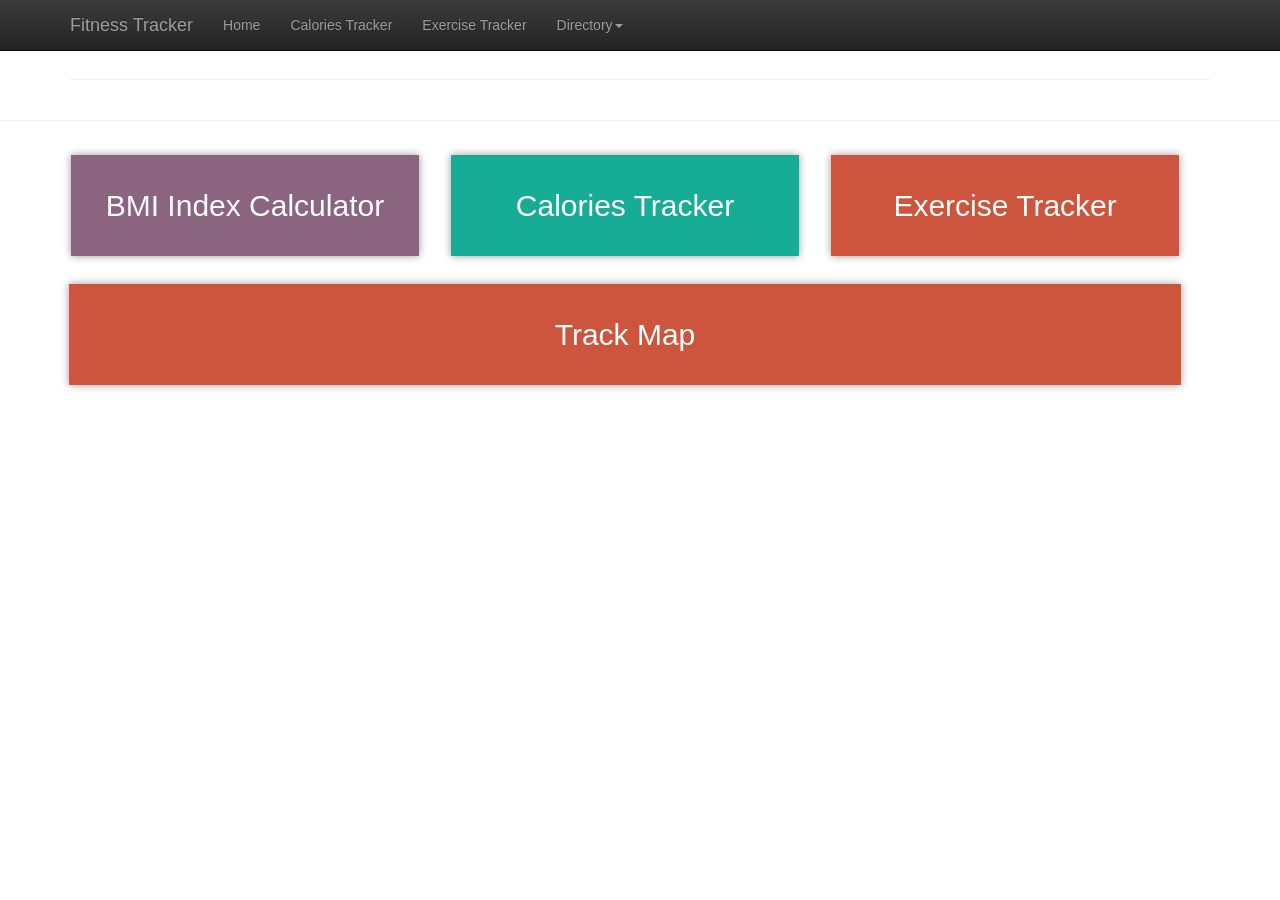
<file: Index.html>
<!DOCTYPE html>
<html lang="en">
  <head>
    <meta charset="utf-8">
    <meta http-equiv="X-UA-Compatible" content="IE=edge">
    <meta name="viewport" content="width=device-width, initial-scale=1">
    <!-- The above 3 meta tags *must* come first in the head; any other head content must come *after* these tags -->
    <meta name="description" content="">
    <meta name="author" content="">
    <link rel="icon" type="image/png" href="images/favicon-32x32.png" sizes="32x32"/>

    <title>Fitness Tracker</title>
	<style>
body  {
    
    /*background: url("images/BG.jpg");*/
}
</style>

    <!-- Bootstrap core CSS -->
    <link href="bootstrap-3.3.6/dist/css/bootstrap.min.css" rel="stylesheet">
    <!-- Bootstrap theme -->
    <link href="bootstrap-3.3.6/dist/css/bootstrap-theme.min.css" rel="stylesheet">
    <!-- IE10 viewport hack for Surface/desktop Windows 8 bug -->
    <link href="bootstrap-3.3.6/docs/assets/css/ie10-viewport-bug-workaround.css" rel="stylesheet">

    <!-- Custom styles for this template -->
    <link href="bootstrap-3.3.6/docs/examples/theme/theme.css" rel="stylesheet">
				<link href="./style.css" rel="stylesheet">

    <!-- Just for debugging purposes. Don't actually copy these 2 lines! -->
    <!--[if lt IE 9]><script src="../../assets/js/ie8-responsive-file-warning.js"></script><![endif]-->
    <script src="bootstrap-3.3.6/docs/assets/js/ie-emulation-modes-warning.js"></script>

    <!-- HTML5 shim and Respond.js for IE8 support of HTML5 elements and media queries -->
    <!--[if lt IE 9]>
      <script src="https://oss.maxcdn.com/html5shiv/3.7.2/html5shiv.min.js"></script>
      <script src="https://oss.maxcdn.com/respond/1.4.2/respond.min.js"></script>
    <![endif]-->
  </head>

  <body role="document">

    <!-- Fixed navbar -->
    <nav class="navbar navbar-inverse navbar-fixed-top">
      <div class="container">
        <div class="navbar-header">
          <button type="button" class="navbar-toggle collapsed" data-toggle="collapse" data-target="#navbar" aria-expanded="false" aria-controls="navbar">
            <span class="sr-only">Toggle navigation</span>
            <span class="icon-bar"></span>
            <span class="icon-bar"></span>
            <span class="icon-bar"></span>
          </button>
          <a class="navbar-brand" href="Index.html">Fitness Tracker</a>
        </div>
        <div id="navbar" class="navbar-collapse collapse">
          <ul class="nav navbar-nav">
            <li><a href="home.html">Home</a></li>
            <li ><a href="calories_intake.html">Calories Tracker</a></li>
            <li><a href="exercise.html">Exercise Tracker</a></li>
            <li class="dropdown">
              <a href="#" class="dropdown-toggle" data-toggle="dropdown" role="button" aria-haspopup="true" aria-expanded="false">Directory<span class="caret"></span></a>
              <ul class="dropdown-menu">
                <li><a href="underweight.html">Gain Weight</a></li>
                <li role="separator" class="divider"></li>
                <li><a href="over.html">Lose Weight</a></li>
              </ul>
            </li>
          </ul>
        </div><!--/.nav-collapse -->
      </div>
    </nav>

    <div class="container theme-showcase" role="main">

      <!-- Main jumbotron for a primary marketing message or call to action -->
      <div class="page-header">
        <!-- <h1>Welcome!</h1> -->
      </div>
      <!-- <div id="carousel-example-generic" class="carousel slide" data-ride="carousel" style="width:80%; margin-left:4%">
        <ol class="carousel-indicators">
          <li data-target="#carousel-example-generic" data-slide-to="0" class="active"></li>
          <li data-target="#carousel-example-generic" data-slide-to="1"></li>
          <li data-target="#carousel-example-generic" data-slide-to="2"></li>
        </ol>
        <div class="carousel-inner" role="listbox" style="height:420px; width:100%;">
          <div class="item active">
            <img style="height:420px; width:100%;" src="images/slider-2.jpg" alt="">
          </div>
          <div class="item">
            <img style="height:420px; width:100%;" src="images/slider-3.jpg" alt="Second slide">
          </div>
          <div class="item">
            <img style="height:420px; width:100%;" src="images/slider-4.jpg" alt="Third slide">
          </div>
        </div>
        <a class="left carousel-control" href="#carousel-example-generic" role="button" data-slide="prev">
          <span class="glyphicon glyphicon-chevron-left" aria-hidden="true"></span>
          <span class="sr-only">Previous</span>
        </a>
        <a class="right carousel-control" href="#carousel-example-generic" role="button" data-slide="next">
          <span class="glyphicon glyphicon-chevron-right" aria-hidden="true"></span>
          <span class="sr-only">Next</span>
        </a>
      </div>
				-->
    </div> <!-- /container -->
    <!-- Bootstrap core JavaScript
    ================================================== -->
    <!-- Placed at the end of the document so the pages load faster -->
    <script src="https://ajax.googleapis.com/ajax/libs/jquery/1.11.3/jquery.min.js"></script>
    <script>window.jQuery || document.write('<script src="bootstrap-3.3.6/docs/assets/js/vendor/jquery.min.js"><\/script>')</script>
    <script src="bootstrap-3.3.6/docs/dist/js/bootstrap.min.js"></script>
    <script src="bootstrap-3.3.6/docs/assets/js/docs.min.js"></script>
    <!-- IE10 viewport hack for Surface/desktop Windows 8 bug -->
    <script src="bootstrap-3.3.6/docs/assets/js/ie10-viewport-bug-workaround.js"></script>
		
		<!--  block menu  -->
		<hr>
		<div class="container block">
			<div class="row">
				<div class="col col-1">
					<div id="bmi" class="block">
						<h2>BMI Index Calculator</h2>
					</div>
				</div>
				<div class="col col-2">
					<div id="calories" class="block">
						<h2>Calories Tracker</h2>
					</div>
				</div>
				<div class="col col-3">
					<div id="exercise" class="block">
						<h2>Exercise Tracker</h2>
					</div>
				</div>
			</div>
			<div class="row">
				<div class="col col-4">
					<div id="map" class="block">
						<h2>Track Map</h2>
					</div>
				</div>
			</div>
		</div>
		<script>
			jQuery(document).ready(function(){
				jQuery('#bmi').click(function(){window.location.href = "Home.html";});
				jQuery('#calories').click(function(){window.location.href = "calories_intake.html";});
				jQuery('#exercise').click(function(){window.location.href = "Exercise.html";});
				jQuery('#map').click(function(){window.location.href = "http://www.mapmyfitness.com/routes/create/";});
			});
		</script>
		<!-- /  block menu  -->
  </body>
</html>
</file>
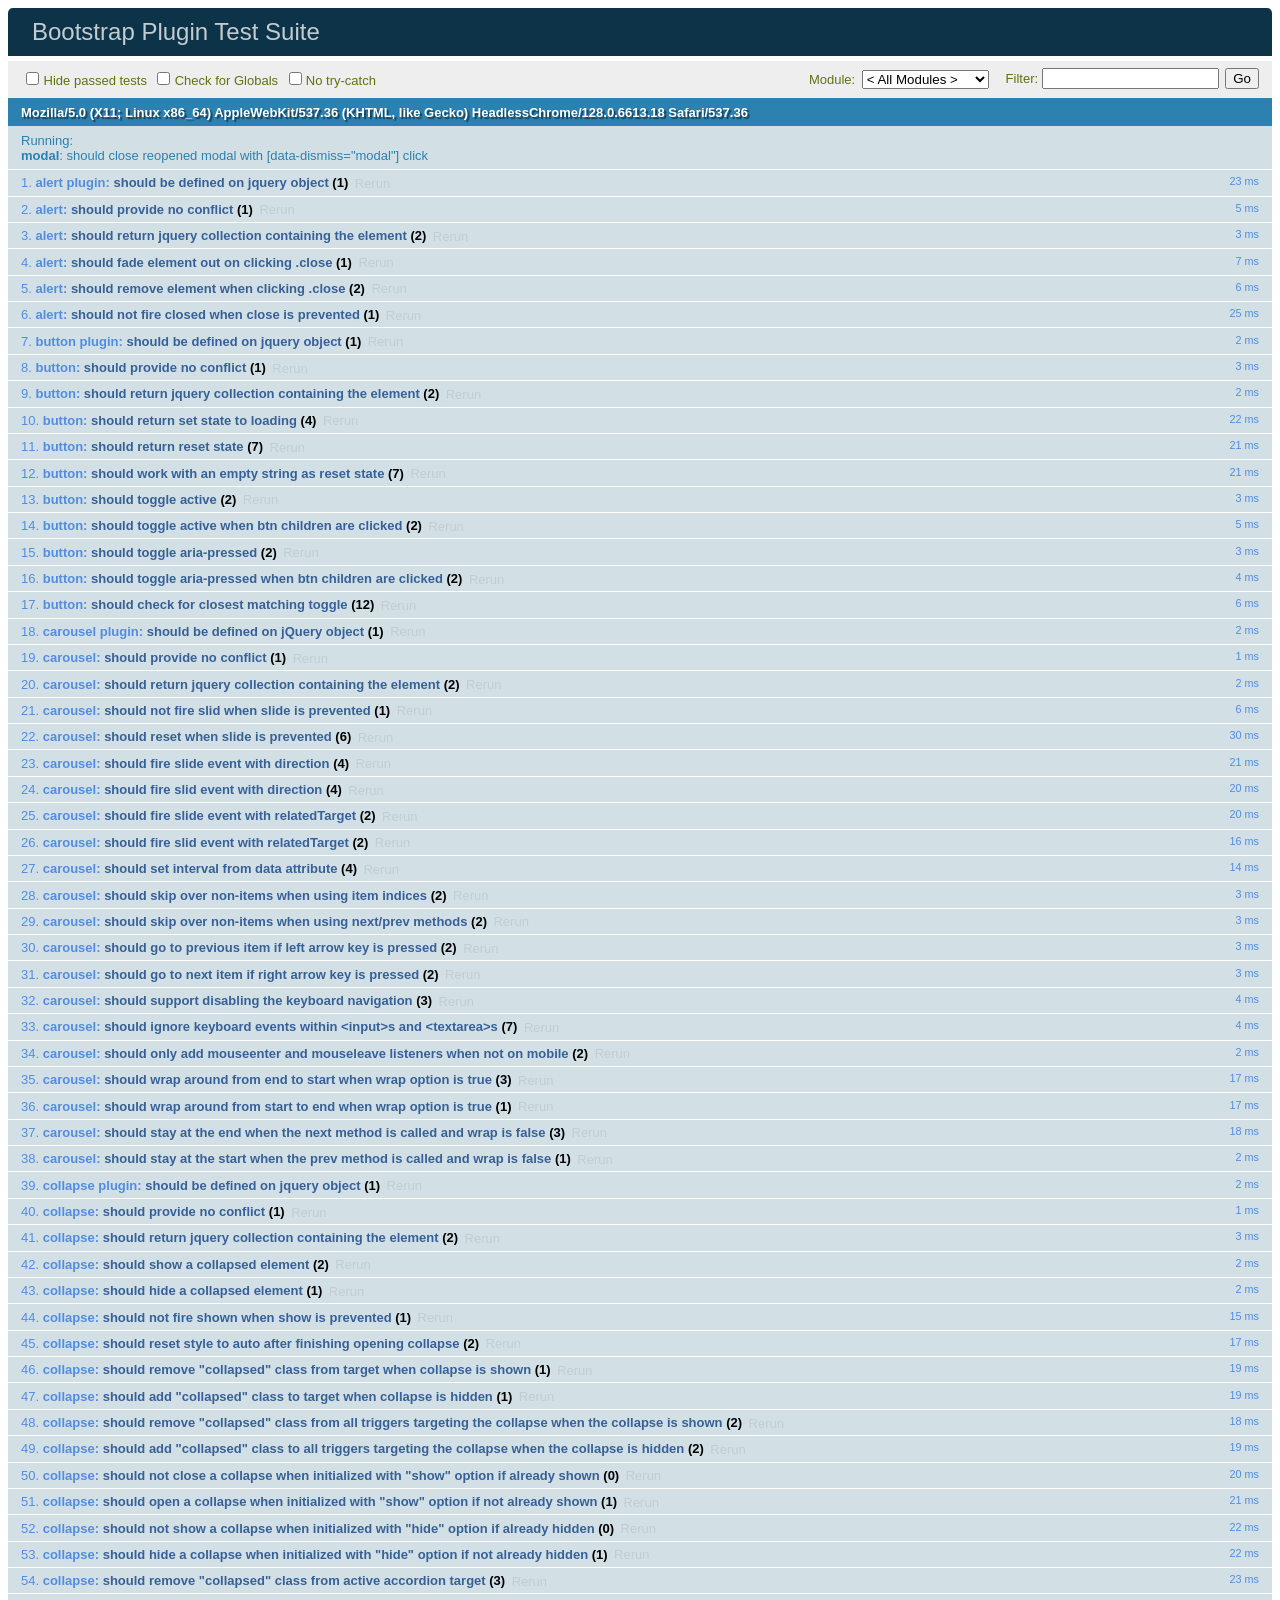
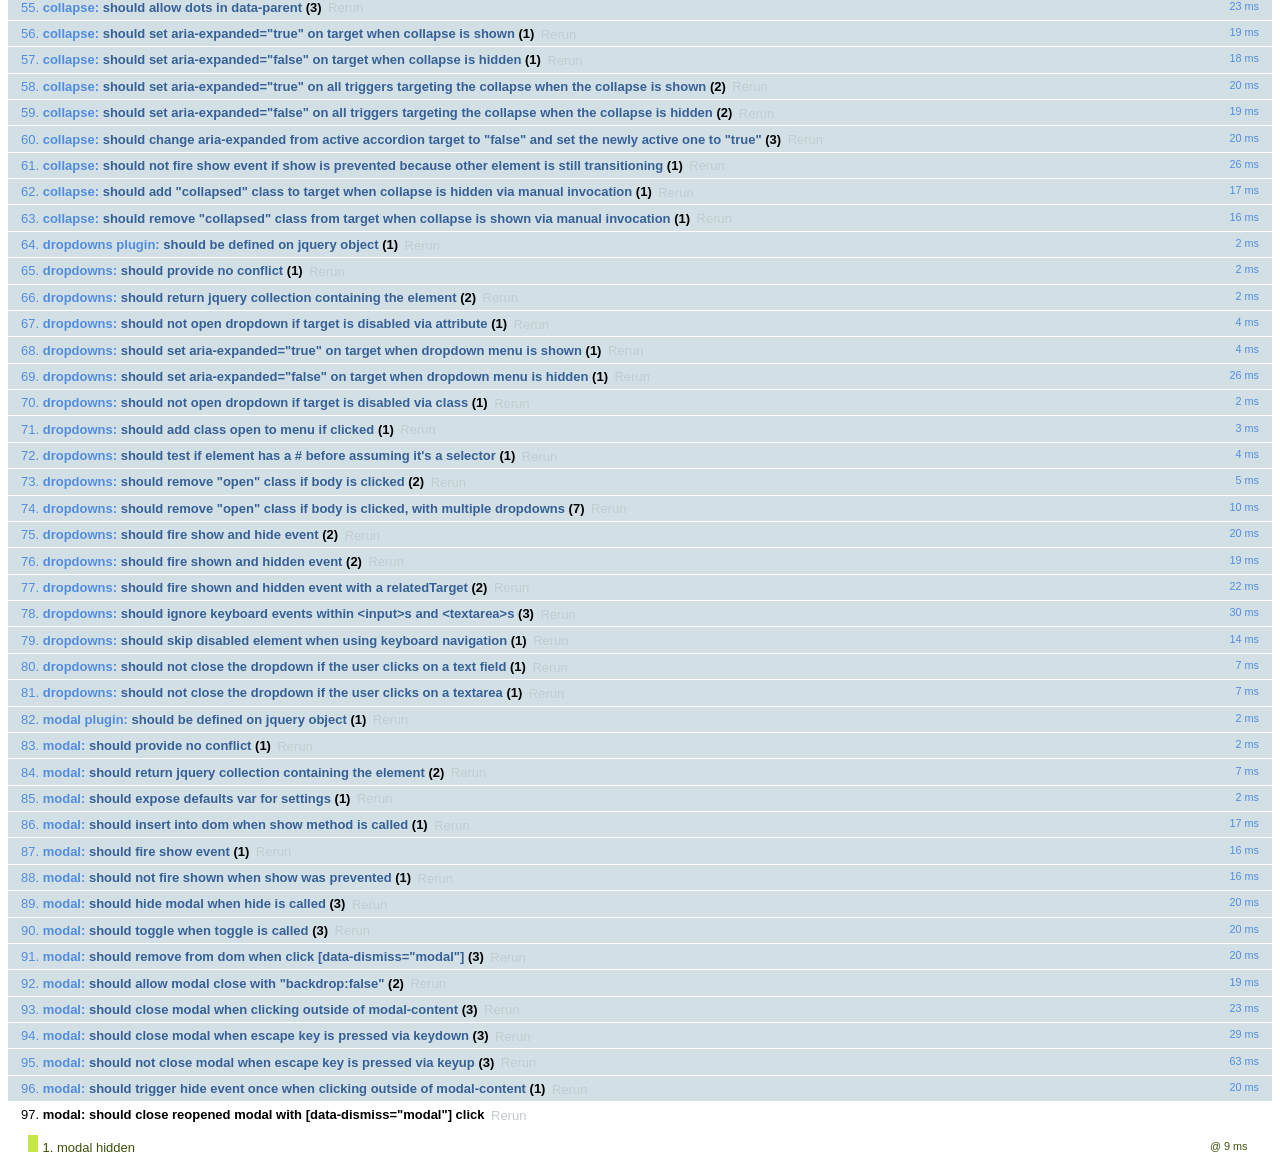
<file: bootstrap-3.3.6/js/tests/index.html>
<!DOCTYPE html>
<html>
  <head>
    <meta charset="utf-8">
    <title>Bootstrap Plugin Test Suite</title>
    <meta name="viewport" content="width=device-width, initial-scale=1">

    <!-- jQuery -->
    <script src="vendor/jquery.min.js"></script>
    <script>
      // Disable jQuery event aliases to ensure we don't accidentally use any of them
      (function () {
        var eventAliases = [
          'blur',
          'focus',
          'focusin',
          'focusout',
          'load',
          'resize',
          'scroll',
          'unload',
          'click',
          'dblclick',
          'mousedown',
          'mouseup',
          'mousemove',
          'mouseover',
          'mouseout',
          'mouseenter',
          'mouseleave',
          'change',
          'select',
          'submit',
          'keydown',
          'keypress',
          'keyup',
          'error',
          'contextmenu',
          'hover',
          'bind',
          'unbind',
          'delegate',
          'undelegate'
        ]
        for (var i = 0; i < eventAliases.length; i++) {
          $.fn[eventAliases[i]] = undefined
        }
      })()
    </script>

    <!-- QUnit -->
    <link rel="stylesheet" href="vendor/qunit.css" media="screen">
    <script src="vendor/qunit.js"></script>
    <script>
      // See https://github.com/axemclion/grunt-saucelabs#test-result-details-with-qunit
      var log = []
      // Require assert.expect in each test
      QUnit.config.requireExpects = true
      QUnit.done(function (testResults) {
        var tests = []
        for (var i = 0, len = log.length; i < len; i++) {
          var details = log[i]
          tests.push({
            name: details.name,
            result: details.result,
            expected: details.expected,
            actual: details.actual,
            source: details.source
          })
        }
        testResults.tests = tests

        window.global_test_results = testResults
      })

      QUnit.testStart(function (testDetails) {
        $(window).scrollTop(0)
        QUnit.log(function (details) {
          if (!details.result) {
            details.name = testDetails.name
            log.push(details)
          }
        })
      })

      // Cleanup
      QUnit.testDone(function () {
        $('#qunit-fixture').empty()
        $('#modal-test, .modal-backdrop').remove()
      })

      // Display fixture on-screen on iOS to avoid false positives
      if (/iPhone|iPad|iPod/.test(navigator.userAgent)) {
        QUnit.begin(function() {
          $('#qunit-fixture').css({ top: 0, left: 0 })
        })

        QUnit.done(function () {
          $('#qunit-fixture').css({ top: '', left: '' })
        })
      }

      // Disable deprecated global QUnit method aliases in preparation for QUnit v2
      (function () {
        var methodNames = [
          'async',
          'asyncTest',
          'deepEqual',
          'equal',
          'expect',
          'module',
          'notDeepEqual',
          'notEqual',
          'notPropEqual',
          'notStrictEqual',
          'ok',
          'propEqual',
          'push',
          'start',
          'stop',
          'strictEqual',
          'test',
          'throws'
        ];
        for (var i = 0; i < methodNames.length; i++) {
          var methodName = methodNames[i];
          window[methodName] = undefined;
        }
      })();
    </script>

    <!-- Plugin sources -->
    <script>$.support.transition = false</script>
    <script src="../../js/alert.js"></script>
    <script src="../../js/button.js"></script>
    <script src="../../js/carousel.js"></script>
    <script src="../../js/collapse.js"></script>
    <script src="../../js/dropdown.js"></script>
    <script src="../../js/modal.js"></script>
    <script src="../../js/scrollspy.js"></script>
    <script src="../../js/tab.js"></script>
    <script src="../../js/tooltip.js"></script>
    <script src="../../js/popover.js"></script>
    <script src="../../js/affix.js"></script>

    <!-- Unit tests -->
    <script src="unit/alert.js"></script>
    <script src="unit/button.js"></script>
    <script src="unit/carousel.js"></script>
    <script src="unit/collapse.js"></script>
    <script src="unit/dropdown.js"></script>
    <script src="unit/modal.js"></script>
    <script src="unit/scrollspy.js"></script>
    <script src="unit/tab.js"></script>
    <script src="unit/tooltip.js"></script>
    <script src="unit/popover.js"></script>
    <script src="unit/affix.js"></script>

  </head>
  <body>
    <div id="qunit-container">
      <div id="qunit"></div>
      <div id="qunit-fixture"></div>
    </div>
  </body>
</html>
</file>
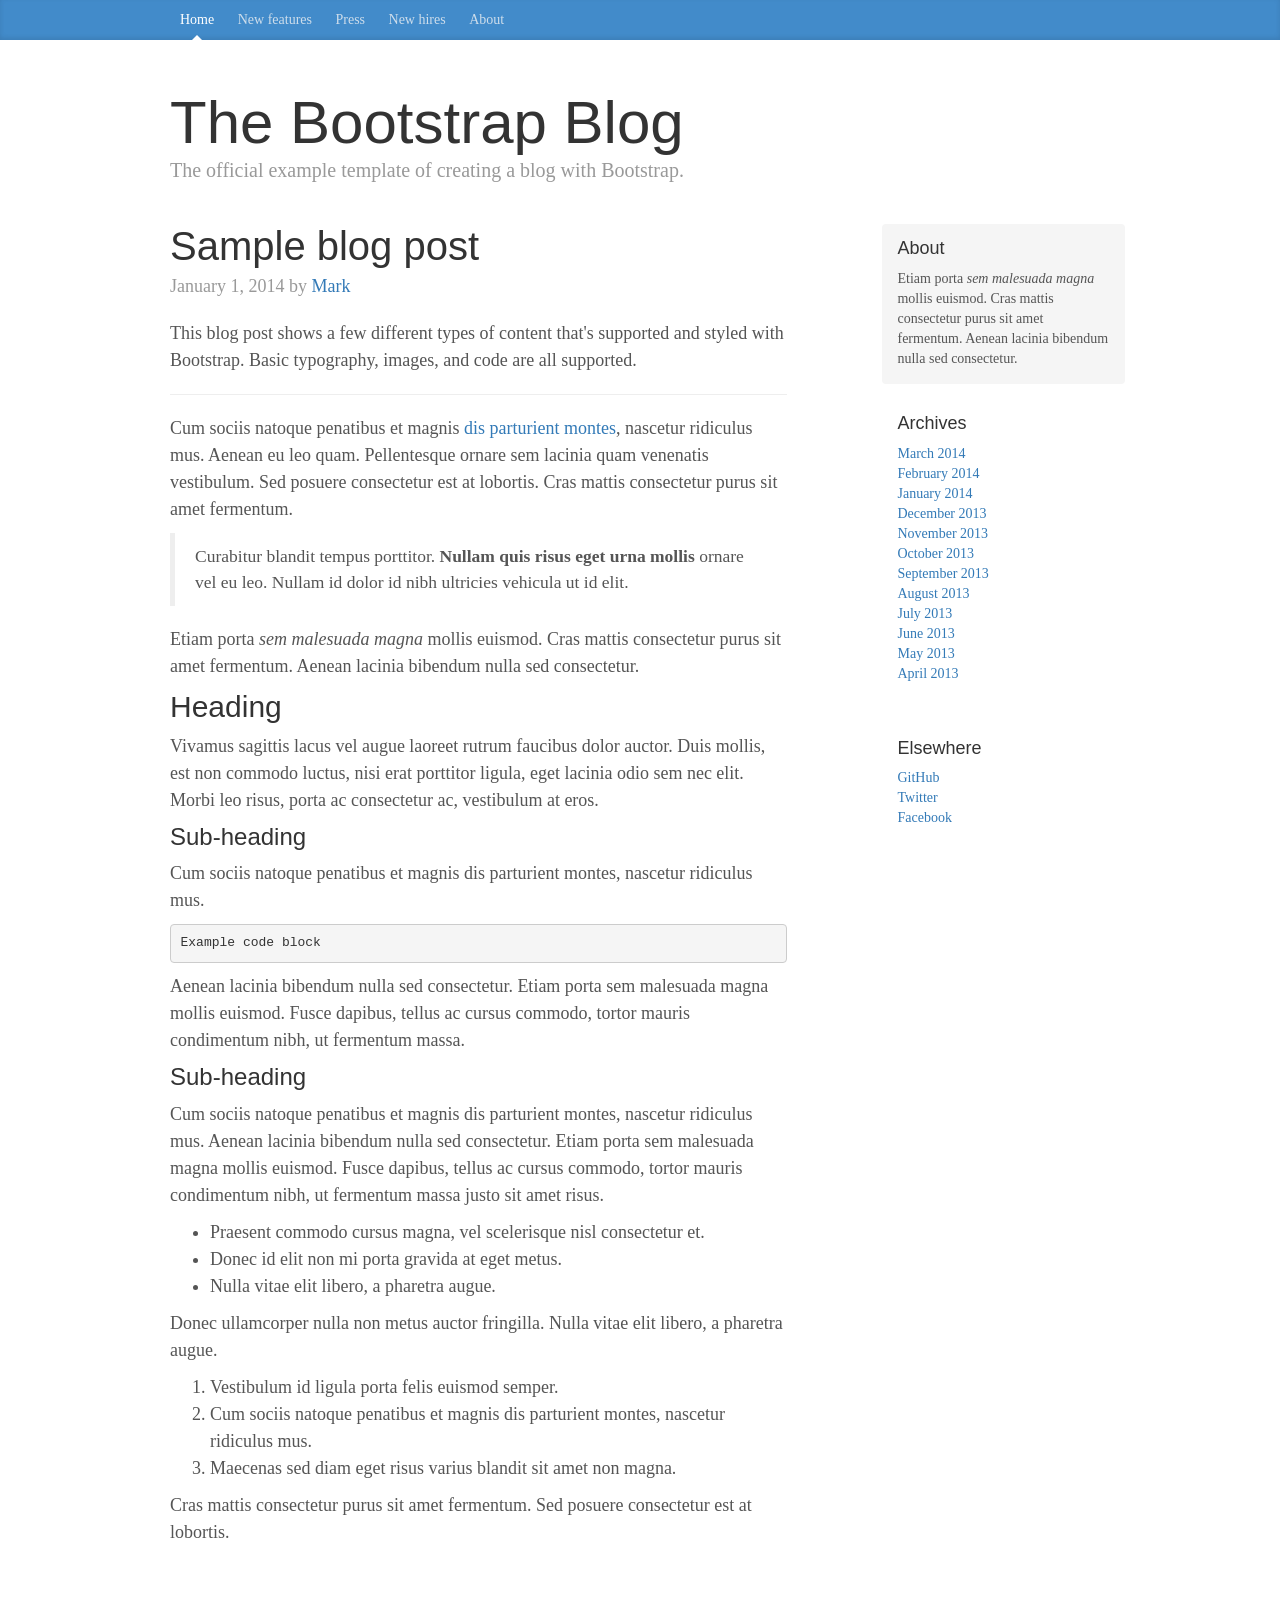
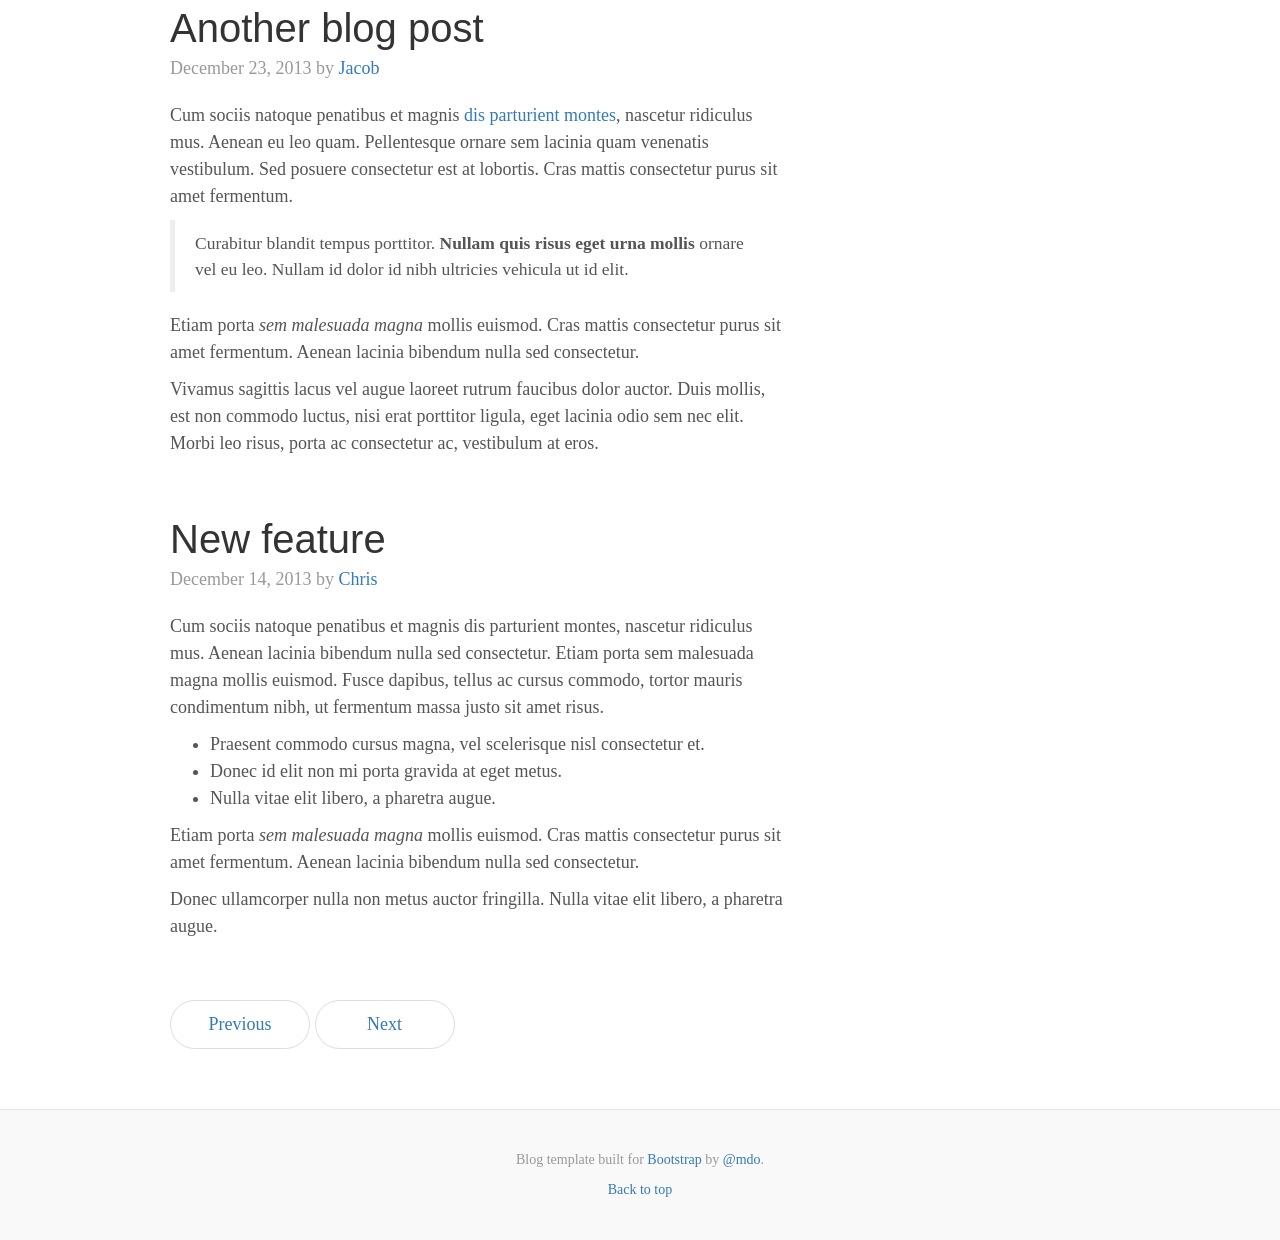
<file: bootstrap-3.3.6/docs/examples/blog/index.html>
<!DOCTYPE html>
<html lang="en">
  <head>
    <meta charset="utf-8">
    <meta http-equiv="X-UA-Compatible" content="IE=edge">
    <meta name="viewport" content="width=device-width, initial-scale=1">
    <!-- The above 3 meta tags *must* come first in the head; any other head content must come *after* these tags -->
    <meta name="description" content="">
    <meta name="author" content="">
    <link rel="icon" href="../../favicon.ico">

    <title>Blog Template for Bootstrap</title>

    <!-- Bootstrap core CSS -->
    <link href="../../dist/css/bootstrap.min.css" rel="stylesheet">

    <!-- IE10 viewport hack for Surface/desktop Windows 8 bug -->
    <link href="../../assets/css/ie10-viewport-bug-workaround.css" rel="stylesheet">

    <!-- Custom styles for this template -->
    <link href="blog.css" rel="stylesheet">

    <!-- Just for debugging purposes. Don't actually copy these 2 lines! -->
    <!--[if lt IE 9]><script src="../../assets/js/ie8-responsive-file-warning.js"></script><![endif]-->
    <script src="../../assets/js/ie-emulation-modes-warning.js"></script>

    <!-- HTML5 shim and Respond.js for IE8 support of HTML5 elements and media queries -->
    <!--[if lt IE 9]>
      <script src="https://oss.maxcdn.com/html5shiv/3.7.2/html5shiv.min.js"></script>
      <script src="https://oss.maxcdn.com/respond/1.4.2/respond.min.js"></script>
    <![endif]-->
  </head>

  <body>

    <div class="blog-masthead">
      <div class="container">
        <nav class="blog-nav">
          <a class="blog-nav-item active" href="#">Home</a>
          <a class="blog-nav-item" href="#">New features</a>
          <a class="blog-nav-item" href="#">Press</a>
          <a class="blog-nav-item" href="#">New hires</a>
          <a class="blog-nav-item" href="#">About</a>
        </nav>
      </div>
    </div>

    <div class="container">

      <div class="blog-header">
        <h1 class="blog-title">The Bootstrap Blog</h1>
        <p class="lead blog-description">The official example template of creating a blog with Bootstrap.</p>
      </div>

      <div class="row">

        <div class="col-sm-8 blog-main">

          <div class="blog-post">
            <h2 class="blog-post-title">Sample blog post</h2>
            <p class="blog-post-meta">January 1, 2014 by <a href="#">Mark</a></p>

            <p>This blog post shows a few different types of content that's supported and styled with Bootstrap. Basic typography, images, and code are all supported.</p>
            <hr>
            <p>Cum sociis natoque penatibus et magnis <a href="#">dis parturient montes</a>, nascetur ridiculus mus. Aenean eu leo quam. Pellentesque ornare sem lacinia quam venenatis vestibulum. Sed posuere consectetur est at lobortis. Cras mattis consectetur purus sit amet fermentum.</p>
            <blockquote>
              <p>Curabitur blandit tempus porttitor. <strong>Nullam quis risus eget urna mollis</strong> ornare vel eu leo. Nullam id dolor id nibh ultricies vehicula ut id elit.</p>
            </blockquote>
            <p>Etiam porta <em>sem malesuada magna</em> mollis euismod. Cras mattis consectetur purus sit amet fermentum. Aenean lacinia bibendum nulla sed consectetur.</p>
            <h2>Heading</h2>
            <p>Vivamus sagittis lacus vel augue laoreet rutrum faucibus dolor auctor. Duis mollis, est non commodo luctus, nisi erat porttitor ligula, eget lacinia odio sem nec elit. Morbi leo risus, porta ac consectetur ac, vestibulum at eros.</p>
            <h3>Sub-heading</h3>
            <p>Cum sociis natoque penatibus et magnis dis parturient montes, nascetur ridiculus mus.</p>
            <pre><code>Example code block</code></pre>
            <p>Aenean lacinia bibendum nulla sed consectetur. Etiam porta sem malesuada magna mollis euismod. Fusce dapibus, tellus ac cursus commodo, tortor mauris condimentum nibh, ut fermentum massa.</p>
            <h3>Sub-heading</h3>
            <p>Cum sociis natoque penatibus et magnis dis parturient montes, nascetur ridiculus mus. Aenean lacinia bibendum nulla sed consectetur. Etiam porta sem malesuada magna mollis euismod. Fusce dapibus, tellus ac cursus commodo, tortor mauris condimentum nibh, ut fermentum massa justo sit amet risus.</p>
            <ul>
              <li>Praesent commodo cursus magna, vel scelerisque nisl consectetur et.</li>
              <li>Donec id elit non mi porta gravida at eget metus.</li>
              <li>Nulla vitae elit libero, a pharetra augue.</li>
            </ul>
            <p>Donec ullamcorper nulla non metus auctor fringilla. Nulla vitae elit libero, a pharetra augue.</p>
            <ol>
              <li>Vestibulum id ligula porta felis euismod semper.</li>
              <li>Cum sociis natoque penatibus et magnis dis parturient montes, nascetur ridiculus mus.</li>
              <li>Maecenas sed diam eget risus varius blandit sit amet non magna.</li>
            </ol>
            <p>Cras mattis consectetur purus sit amet fermentum. Sed posuere consectetur est at lobortis.</p>
          </div><!-- /.blog-post -->

          <div class="blog-post">
            <h2 class="blog-post-title">Another blog post</h2>
            <p class="blog-post-meta">December 23, 2013 by <a href="#">Jacob</a></p>

            <p>Cum sociis natoque penatibus et magnis <a href="#">dis parturient montes</a>, nascetur ridiculus mus. Aenean eu leo quam. Pellentesque ornare sem lacinia quam venenatis vestibulum. Sed posuere consectetur est at lobortis. Cras mattis consectetur purus sit amet fermentum.</p>
            <blockquote>
              <p>Curabitur blandit tempus porttitor. <strong>Nullam quis risus eget urna mollis</strong> ornare vel eu leo. Nullam id dolor id nibh ultricies vehicula ut id elit.</p>
            </blockquote>
            <p>Etiam porta <em>sem malesuada magna</em> mollis euismod. Cras mattis consectetur purus sit amet fermentum. Aenean lacinia bibendum nulla sed consectetur.</p>
            <p>Vivamus sagittis lacus vel augue laoreet rutrum faucibus dolor auctor. Duis mollis, est non commodo luctus, nisi erat porttitor ligula, eget lacinia odio sem nec elit. Morbi leo risus, porta ac consectetur ac, vestibulum at eros.</p>
          </div><!-- /.blog-post -->

          <div class="blog-post">
            <h2 class="blog-post-title">New feature</h2>
            <p class="blog-post-meta">December 14, 2013 by <a href="#">Chris</a></p>

            <p>Cum sociis natoque penatibus et magnis dis parturient montes, nascetur ridiculus mus. Aenean lacinia bibendum nulla sed consectetur. Etiam porta sem malesuada magna mollis euismod. Fusce dapibus, tellus ac cursus commodo, tortor mauris condimentum nibh, ut fermentum massa justo sit amet risus.</p>
            <ul>
              <li>Praesent commodo cursus magna, vel scelerisque nisl consectetur et.</li>
              <li>Donec id elit non mi porta gravida at eget metus.</li>
              <li>Nulla vitae elit libero, a pharetra augue.</li>
            </ul>
            <p>Etiam porta <em>sem malesuada magna</em> mollis euismod. Cras mattis consectetur purus sit amet fermentum. Aenean lacinia bibendum nulla sed consectetur.</p>
            <p>Donec ullamcorper nulla non metus auctor fringilla. Nulla vitae elit libero, a pharetra augue.</p>
          </div><!-- /.blog-post -->

          <nav>
            <ul class="pager">
              <li><a href="#">Previous</a></li>
              <li><a href="#">Next</a></li>
            </ul>
          </nav>

        </div><!-- /.blog-main -->

        <div class="col-sm-3 col-sm-offset-1 blog-sidebar">
          <div class="sidebar-module sidebar-module-inset">
            <h4>About</h4>
            <p>Etiam porta <em>sem malesuada magna</em> mollis euismod. Cras mattis consectetur purus sit amet fermentum. Aenean lacinia bibendum nulla sed consectetur.</p>
          </div>
          <div class="sidebar-module">
            <h4>Archives</h4>
            <ol class="list-unstyled">
              <li><a href="#">March 2014</a></li>
              <li><a href="#">February 2014</a></li>
              <li><a href="#">January 2014</a></li>
              <li><a href="#">December 2013</a></li>
              <li><a href="#">November 2013</a></li>
              <li><a href="#">October 2013</a></li>
              <li><a href="#">September 2013</a></li>
              <li><a href="#">August 2013</a></li>
              <li><a href="#">July 2013</a></li>
              <li><a href="#">June 2013</a></li>
              <li><a href="#">May 2013</a></li>
              <li><a href="#">April 2013</a></li>
            </ol>
          </div>
          <div class="sidebar-module">
            <h4>Elsewhere</h4>
            <ol class="list-unstyled">
              <li><a href="#">GitHub</a></li>
              <li><a href="#">Twitter</a></li>
              <li><a href="#">Facebook</a></li>
            </ol>
          </div>
        </div><!-- /.blog-sidebar -->

      </div><!-- /.row -->

    </div><!-- /.container -->

    <footer class="blog-footer">
      <p>Blog template built for <a href="http://getbootstrap.com">Bootstrap</a> by <a href="https://twitter.com/mdo">@mdo</a>.</p>
      <p>
        <a href="#">Back to top</a>
      </p>
    </footer>


    <!-- Bootstrap core JavaScript
    ================================================== -->
    <!-- Placed at the end of the document so the pages load faster -->
    <script src="https://ajax.googleapis.com/ajax/libs/jquery/1.11.3/jquery.min.js"></script>
    <script>window.jQuery || document.write('<script src="../../assets/js/vendor/jquery.min.js"><\/script>')</script>
    <script src="../../dist/js/bootstrap.min.js"></script>
    <!-- IE10 viewport hack for Surface/desktop Windows 8 bug -->
    <script src="../../assets/js/ie10-viewport-bug-workaround.js"></script>
  </body>
</html>
</file>
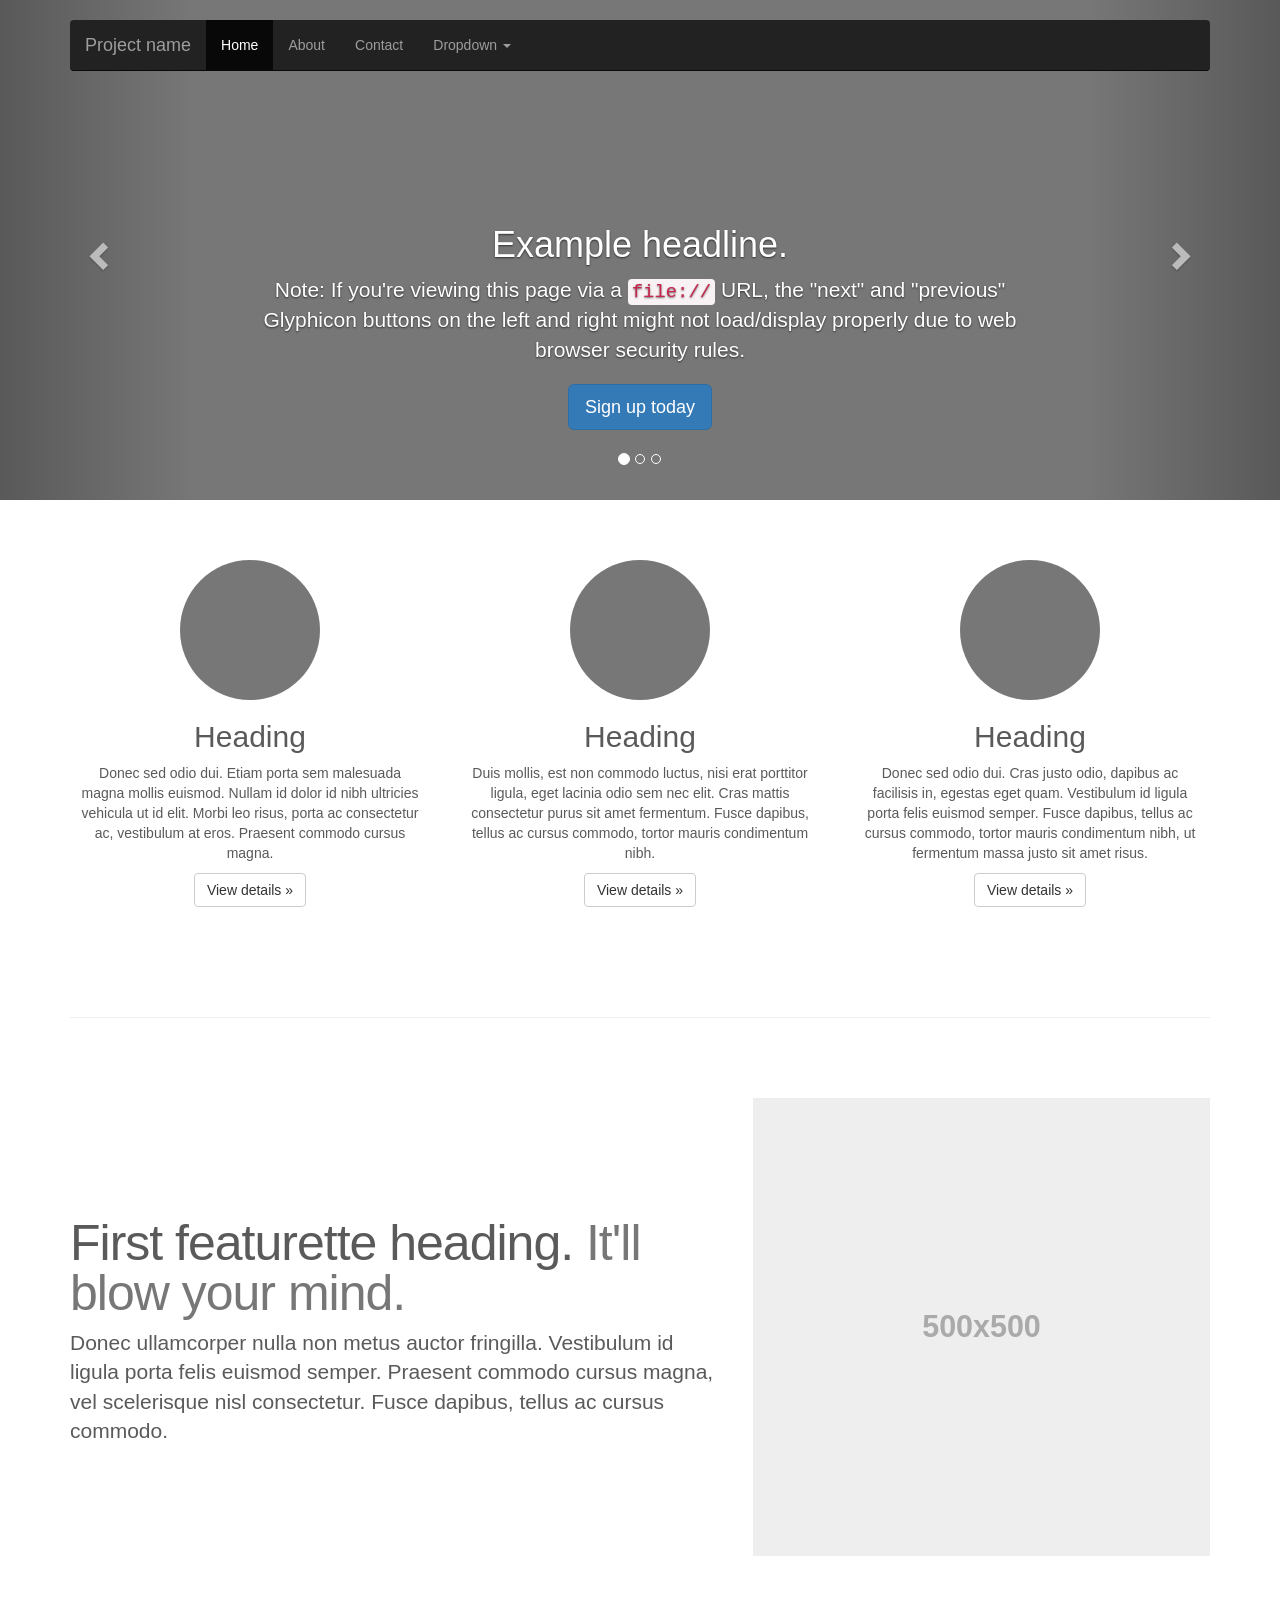
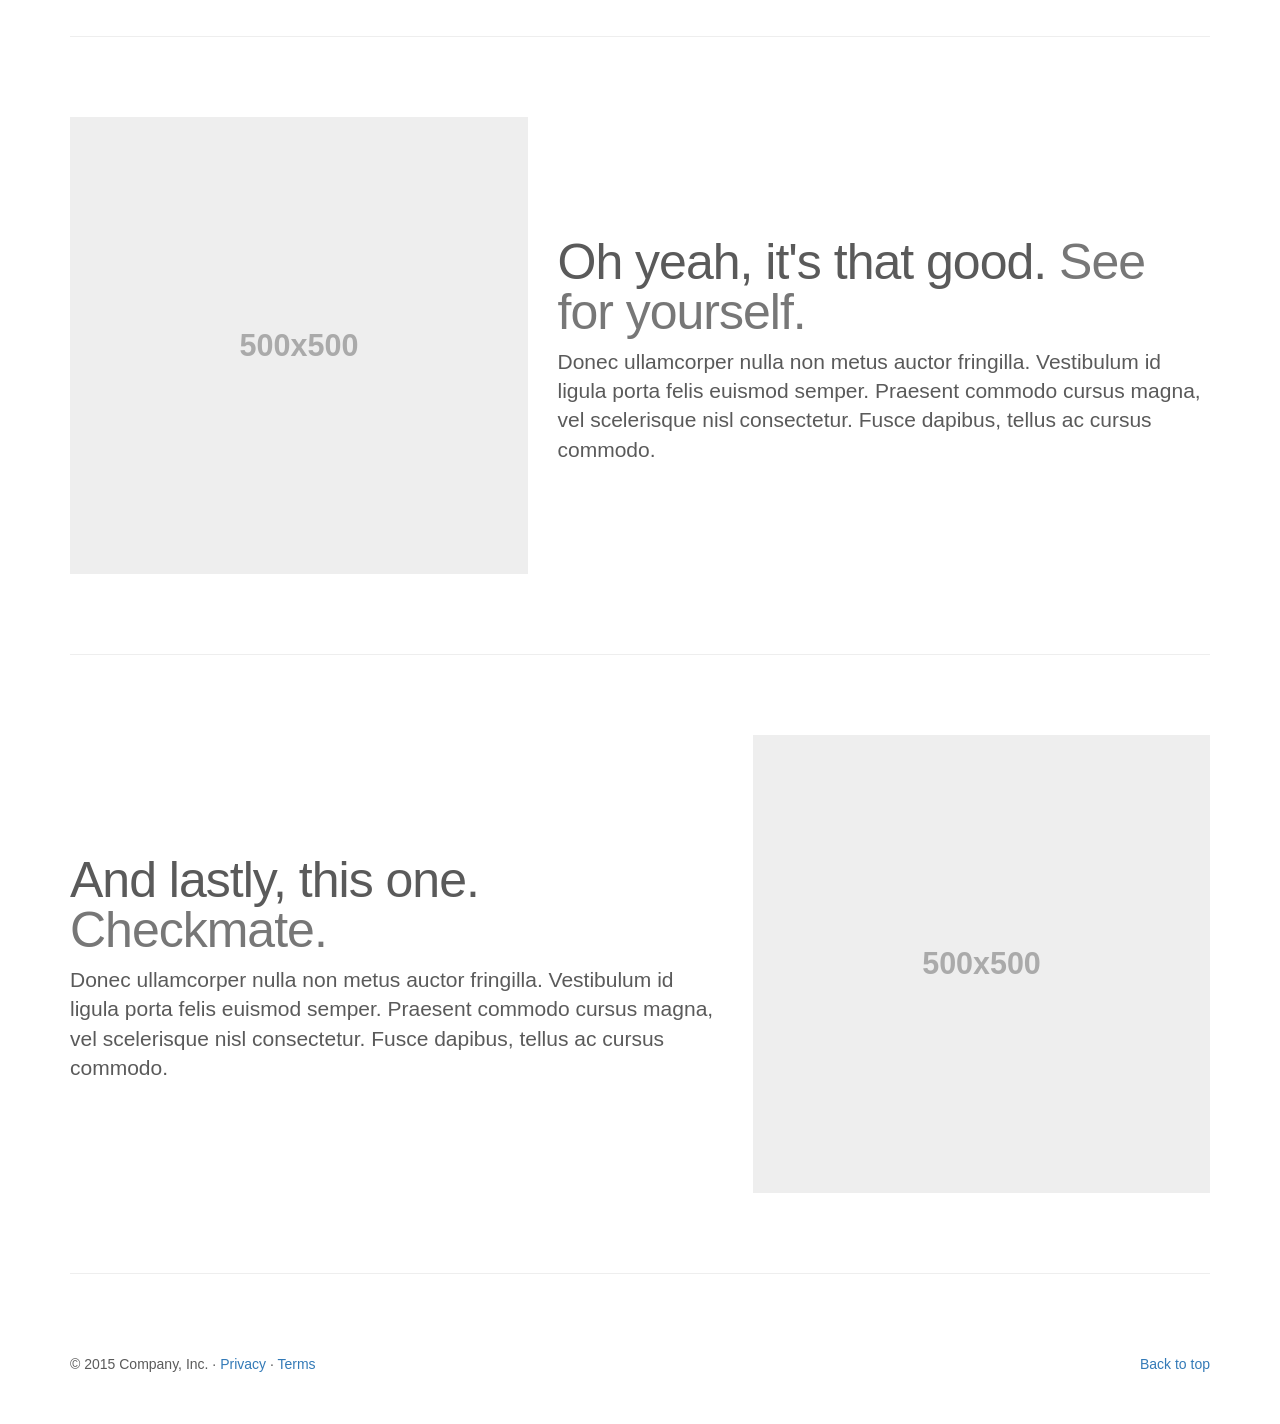
<file: bootstrap-3.3.6/docs/examples/carousel/index.html>
<!DOCTYPE html>
<html lang="en">
  <head>
    <meta charset="utf-8">
    <meta http-equiv="X-UA-Compatible" content="IE=edge">
    <meta name="viewport" content="width=device-width, initial-scale=1">
    <!-- The above 3 meta tags *must* come first in the head; any other head content must come *after* these tags -->
    <meta name="description" content="">
    <meta name="author" content="">
    <link rel="icon" href="../../favicon.ico">

    <title>Carousel Template for Bootstrap</title>

    <!-- Bootstrap core CSS -->
    <link href="../../dist/css/bootstrap.min.css" rel="stylesheet">

    <!-- IE10 viewport hack for Surface/desktop Windows 8 bug -->
    <link href="../../assets/css/ie10-viewport-bug-workaround.css" rel="stylesheet">

    <!-- Just for debugging purposes. Don't actually copy these 2 lines! -->
    <!--[if lt IE 9]><script src="../../assets/js/ie8-responsive-file-warning.js"></script><![endif]-->
    <script src="../../assets/js/ie-emulation-modes-warning.js"></script>

    <!-- HTML5 shim and Respond.js for IE8 support of HTML5 elements and media queries -->
    <!--[if lt IE 9]>
      <script src="https://oss.maxcdn.com/html5shiv/3.7.2/html5shiv.min.js"></script>
      <script src="https://oss.maxcdn.com/respond/1.4.2/respond.min.js"></script>
    <![endif]-->

    <!-- Custom styles for this template -->
    <link href="carousel.css" rel="stylesheet">
  </head>
<!-- NAVBAR
================================================== -->
  <body>
    <div class="navbar-wrapper">
      <div class="container">

        <nav class="navbar navbar-inverse navbar-static-top">
          <div class="container">
            <div class="navbar-header">
              <button type="button" class="navbar-toggle collapsed" data-toggle="collapse" data-target="#navbar" aria-expanded="false" aria-controls="navbar">
                <span class="sr-only">Toggle navigation</span>
                <span class="icon-bar"></span>
                <span class="icon-bar"></span>
                <span class="icon-bar"></span>
              </button>
              <a class="navbar-brand" href="#">Project name</a>
            </div>
            <div id="navbar" class="navbar-collapse collapse">
              <ul class="nav navbar-nav">
                <li class="active"><a href="#">Home</a></li>
                <li><a href="#about">About</a></li>
                <li><a href="#contact">Contact</a></li>
                <li class="dropdown">
                  <a href="#" class="dropdown-toggle" data-toggle="dropdown" role="button" aria-haspopup="true" aria-expanded="false">Dropdown <span class="caret"></span></a>
                  <ul class="dropdown-menu">
                    <li><a href="#">Action</a></li>
                    <li><a href="#">Another action</a></li>
                    <li><a href="#">Something else here</a></li>
                    <li role="separator" class="divider"></li>
                    <li class="dropdown-header">Nav header</li>
                    <li><a href="#">Separated link</a></li>
                    <li><a href="#">One more separated link</a></li>
                  </ul>
                </li>
              </ul>
            </div>
          </div>
        </nav>

      </div>
    </div>


    <!-- Carousel
    ================================================== -->
    <div id="myCarousel" class="carousel slide" data-ride="carousel">
      <!-- Indicators -->
      <ol class="carousel-indicators">
        <li data-target="#myCarousel" data-slide-to="0" class="active"></li>
        <li data-target="#myCarousel" data-slide-to="1"></li>
        <li data-target="#myCarousel" data-slide-to="2"></li>
      </ol>
      <div class="carousel-inner" role="listbox">
        <div class="item active">
          <img class="first-slide" src="[data-uri]" alt="First slide">
          <div class="container">
            <div class="carousel-caption">
              <h1>Example headline.</h1>
              <p>Note: If you're viewing this page via a <code>file://</code> URL, the "next" and "previous" Glyphicon buttons on the left and right might not load/display properly due to web browser security rules.</p>
              <p><a class="btn btn-lg btn-primary" href="#" role="button">Sign up today</a></p>
            </div>
          </div>
        </div>
        <div class="item">
          <img class="second-slide" src="[data-uri]" alt="Second slide">
          <div class="container">
            <div class="carousel-caption">
              <h1>Another example headline.</h1>
              <p>Cras justo odio, dapibus ac facilisis in, egestas eget quam. Donec id elit non mi porta gravida at eget metus. Nullam id dolor id nibh ultricies vehicula ut id elit.</p>
              <p><a class="btn btn-lg btn-primary" href="#" role="button">Learn more</a></p>
            </div>
          </div>
        </div>
        <div class="item">
          <img class="third-slide" src="[data-uri]" alt="Third slide">
          <div class="container">
            <div class="carousel-caption">
              <h1>One more for good measure.</h1>
              <p>Cras justo odio, dapibus ac facilisis in, egestas eget quam. Donec id elit non mi porta gravida at eget metus. Nullam id dolor id nibh ultricies vehicula ut id elit.</p>
              <p><a class="btn btn-lg btn-primary" href="#" role="button">Browse gallery</a></p>
            </div>
          </div>
        </div>
      </div>
      <a class="left carousel-control" href="#myCarousel" role="button" data-slide="prev">
        <span class="glyphicon glyphicon-chevron-left" aria-hidden="true"></span>
        <span class="sr-only">Previous</span>
      </a>
      <a class="right carousel-control" href="#myCarousel" role="button" data-slide="next">
        <span class="glyphicon glyphicon-chevron-right" aria-hidden="true"></span>
        <span class="sr-only">Next</span>
      </a>
    </div><!-- /.carousel -->


    <!-- Marketing messaging and featurettes
    ================================================== -->
    <!-- Wrap the rest of the page in another container to center all the content. -->

    <div class="container marketing">

      <!-- Three columns of text below the carousel -->
      <div class="row">
        <div class="col-lg-4">
          <img class="img-circle" src="[data-uri]" alt="Generic placeholder image" width="140" height="140">
          <h2>Heading</h2>
          <p>Donec sed odio dui. Etiam porta sem malesuada magna mollis euismod. Nullam id dolor id nibh ultricies vehicula ut id elit. Morbi leo risus, porta ac consectetur ac, vestibulum at eros. Praesent commodo cursus magna.</p>
          <p><a class="btn btn-default" href="#" role="button">View details &raquo;</a></p>
        </div><!-- /.col-lg-4 -->
        <div class="col-lg-4">
          <img class="img-circle" src="[data-uri]" alt="Generic placeholder image" width="140" height="140">
          <h2>Heading</h2>
          <p>Duis mollis, est non commodo luctus, nisi erat porttitor ligula, eget lacinia odio sem nec elit. Cras mattis consectetur purus sit amet fermentum. Fusce dapibus, tellus ac cursus commodo, tortor mauris condimentum nibh.</p>
          <p><a class="btn btn-default" href="#" role="button">View details &raquo;</a></p>
        </div><!-- /.col-lg-4 -->
        <div class="col-lg-4">
          <img class="img-circle" src="[data-uri]" alt="Generic placeholder image" width="140" height="140">
          <h2>Heading</h2>
          <p>Donec sed odio dui. Cras justo odio, dapibus ac facilisis in, egestas eget quam. Vestibulum id ligula porta felis euismod semper. Fusce dapibus, tellus ac cursus commodo, tortor mauris condimentum nibh, ut fermentum massa justo sit amet risus.</p>
          <p><a class="btn btn-default" href="#" role="button">View details &raquo;</a></p>
        </div><!-- /.col-lg-4 -->
      </div><!-- /.row -->


      <!-- START THE FEATURETTES -->

      <hr class="featurette-divider">

      <div class="row featurette">
        <div class="col-md-7">
          <h2 class="featurette-heading">First featurette heading. <span class="text-muted">It'll blow your mind.</span></h2>
          <p class="lead">Donec ullamcorper nulla non metus auctor fringilla. Vestibulum id ligula porta felis euismod semper. Praesent commodo cursus magna, vel scelerisque nisl consectetur. Fusce dapibus, tellus ac cursus commodo.</p>
        </div>
        <div class="col-md-5">
          <img class="featurette-image img-responsive center-block" data-src="holder.js/500x500/auto" alt="Generic placeholder image">
        </div>
      </div>

      <hr class="featurette-divider">

      <div class="row featurette">
        <div class="col-md-7 col-md-push-5">
          <h2 class="featurette-heading">Oh yeah, it's that good. <span class="text-muted">See for yourself.</span></h2>
          <p class="lead">Donec ullamcorper nulla non metus auctor fringilla. Vestibulum id ligula porta felis euismod semper. Praesent commodo cursus magna, vel scelerisque nisl consectetur. Fusce dapibus, tellus ac cursus commodo.</p>
        </div>
        <div class="col-md-5 col-md-pull-7">
          <img class="featurette-image img-responsive center-block" data-src="holder.js/500x500/auto" alt="Generic placeholder image">
        </div>
      </div>

      <hr class="featurette-divider">

      <div class="row featurette">
        <div class="col-md-7">
          <h2 class="featurette-heading">And lastly, this one. <span class="text-muted">Checkmate.</span></h2>
          <p class="lead">Donec ullamcorper nulla non metus auctor fringilla. Vestibulum id ligula porta felis euismod semper. Praesent commodo cursus magna, vel scelerisque nisl consectetur. Fusce dapibus, tellus ac cursus commodo.</p>
        </div>
        <div class="col-md-5">
          <img class="featurette-image img-responsive center-block" data-src="holder.js/500x500/auto" alt="Generic placeholder image">
        </div>
      </div>

      <hr class="featurette-divider">

      <!-- /END THE FEATURETTES -->


      <!-- FOOTER -->
      <footer>
        <p class="pull-right"><a href="#">Back to top</a></p>
        <p>&copy; 2015 Company, Inc. &middot; <a href="#">Privacy</a> &middot; <a href="#">Terms</a></p>
      </footer>

    </div><!-- /.container -->


    <!-- Bootstrap core JavaScript
    ================================================== -->
    <!-- Placed at the end of the document so the pages load faster -->
    <script src="https://ajax.googleapis.com/ajax/libs/jquery/1.11.3/jquery.min.js"></script>
    <script>window.jQuery || document.write('<script src="../../assets/js/vendor/jquery.min.js"><\/script>')</script>
    <script src="../../dist/js/bootstrap.min.js"></script>
    <!-- Just to make our placeholder images work. Don't actually copy the next line! -->
    <script src="../../assets/js/vendor/holder.min.js"></script>
    <!-- IE10 viewport hack for Surface/desktop Windows 8 bug -->
    <script src="../../assets/js/ie10-viewport-bug-workaround.js"></script>
  </body>
</html>
</file>
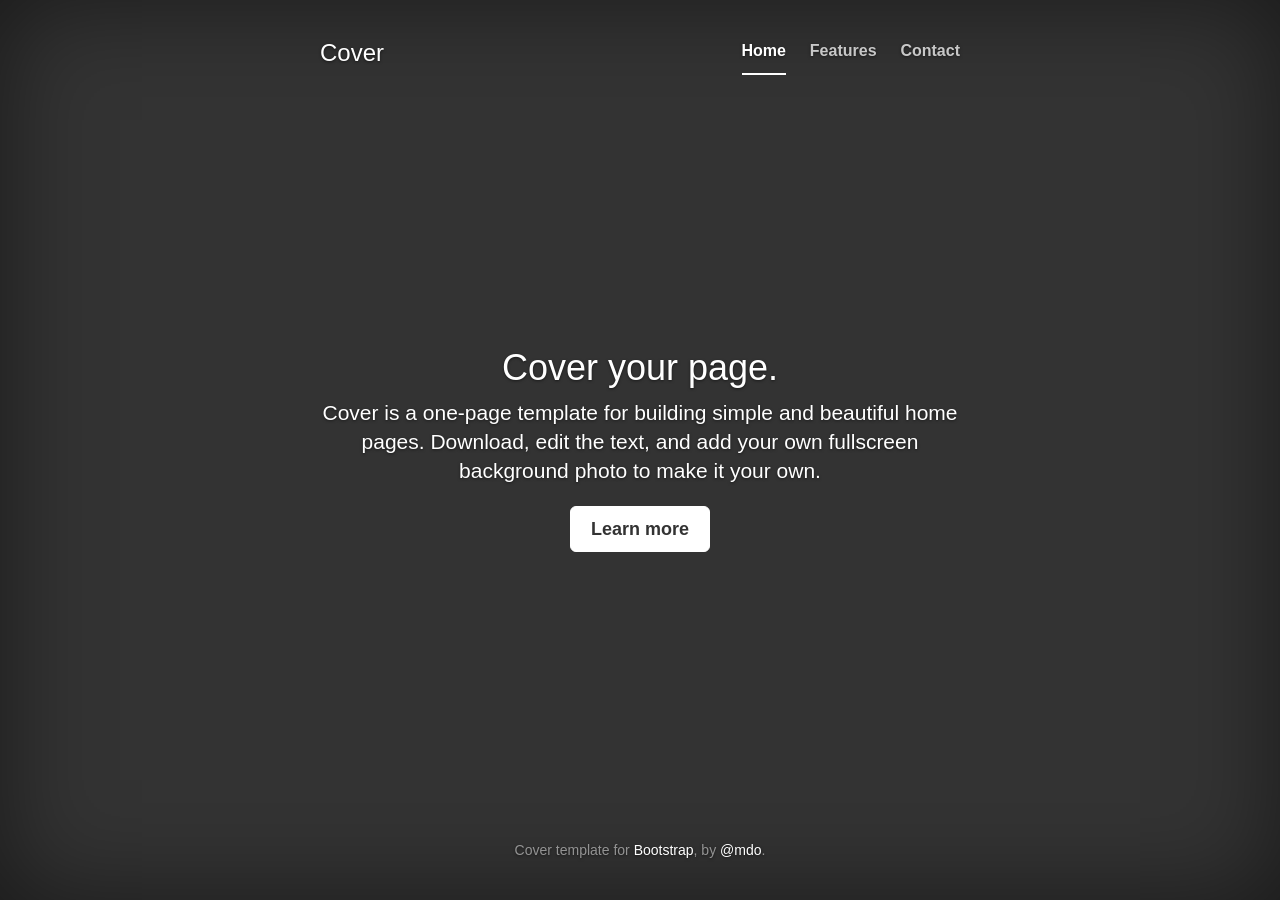
<file: bootstrap-3.3.6/docs/examples/cover/index.html>
<!DOCTYPE html>
<html lang="en">
  <head>
    <meta charset="utf-8">
    <meta http-equiv="X-UA-Compatible" content="IE=edge">
    <meta name="viewport" content="width=device-width, initial-scale=1">
    <!-- The above 3 meta tags *must* come first in the head; any other head content must come *after* these tags -->
    <meta name="description" content="">
    <meta name="author" content="">
    <link rel="icon" href="../../favicon.ico">

    <title>Cover Template for Bootstrap</title>

    <!-- Bootstrap core CSS -->
    <link href="../../dist/css/bootstrap.min.css" rel="stylesheet">

    <!-- IE10 viewport hack for Surface/desktop Windows 8 bug -->
    <link href="../../assets/css/ie10-viewport-bug-workaround.css" rel="stylesheet">

    <!-- Custom styles for this template -->
    <link href="cover.css" rel="stylesheet">

    <!-- Just for debugging purposes. Don't actually copy these 2 lines! -->
    <!--[if lt IE 9]><script src="../../assets/js/ie8-responsive-file-warning.js"></script><![endif]-->
    <script src="../../assets/js/ie-emulation-modes-warning.js"></script>

    <!-- HTML5 shim and Respond.js for IE8 support of HTML5 elements and media queries -->
    <!--[if lt IE 9]>
      <script src="https://oss.maxcdn.com/html5shiv/3.7.2/html5shiv.min.js"></script>
      <script src="https://oss.maxcdn.com/respond/1.4.2/respond.min.js"></script>
    <![endif]-->
  </head>

  <body>

    <div class="site-wrapper">

      <div class="site-wrapper-inner">

        <div class="cover-container">

          <div class="masthead clearfix">
            <div class="inner">
              <h3 class="masthead-brand">Cover</h3>
              <nav>
                <ul class="nav masthead-nav">
                  <li class="active"><a href="#">Home</a></li>
                  <li><a href="#">Features</a></li>
                  <li><a href="#">Contact</a></li>
                </ul>
              </nav>
            </div>
          </div>

          <div class="inner cover">
            <h1 class="cover-heading">Cover your page.</h1>
            <p class="lead">Cover is a one-page template for building simple and beautiful home pages. Download, edit the text, and add your own fullscreen background photo to make it your own.</p>
            <p class="lead">
              <a href="#" class="btn btn-lg btn-default">Learn more</a>
            </p>
          </div>

          <div class="mastfoot">
            <div class="inner">
              <p>Cover template for <a href="http://getbootstrap.com">Bootstrap</a>, by <a href="https://twitter.com/mdo">@mdo</a>.</p>
            </div>
          </div>

        </div>

      </div>

    </div>

    <!-- Bootstrap core JavaScript
    ================================================== -->
    <!-- Placed at the end of the document so the pages load faster -->
    <script src="https://ajax.googleapis.com/ajax/libs/jquery/1.11.3/jquery.min.js"></script>
    <script>window.jQuery || document.write('<script src="../../assets/js/vendor/jquery.min.js"><\/script>')</script>
    <script src="../../dist/js/bootstrap.min.js"></script>
    <!-- IE10 viewport hack for Surface/desktop Windows 8 bug -->
    <script src="../../assets/js/ie10-viewport-bug-workaround.js"></script>
  </body>
</html>
</file>
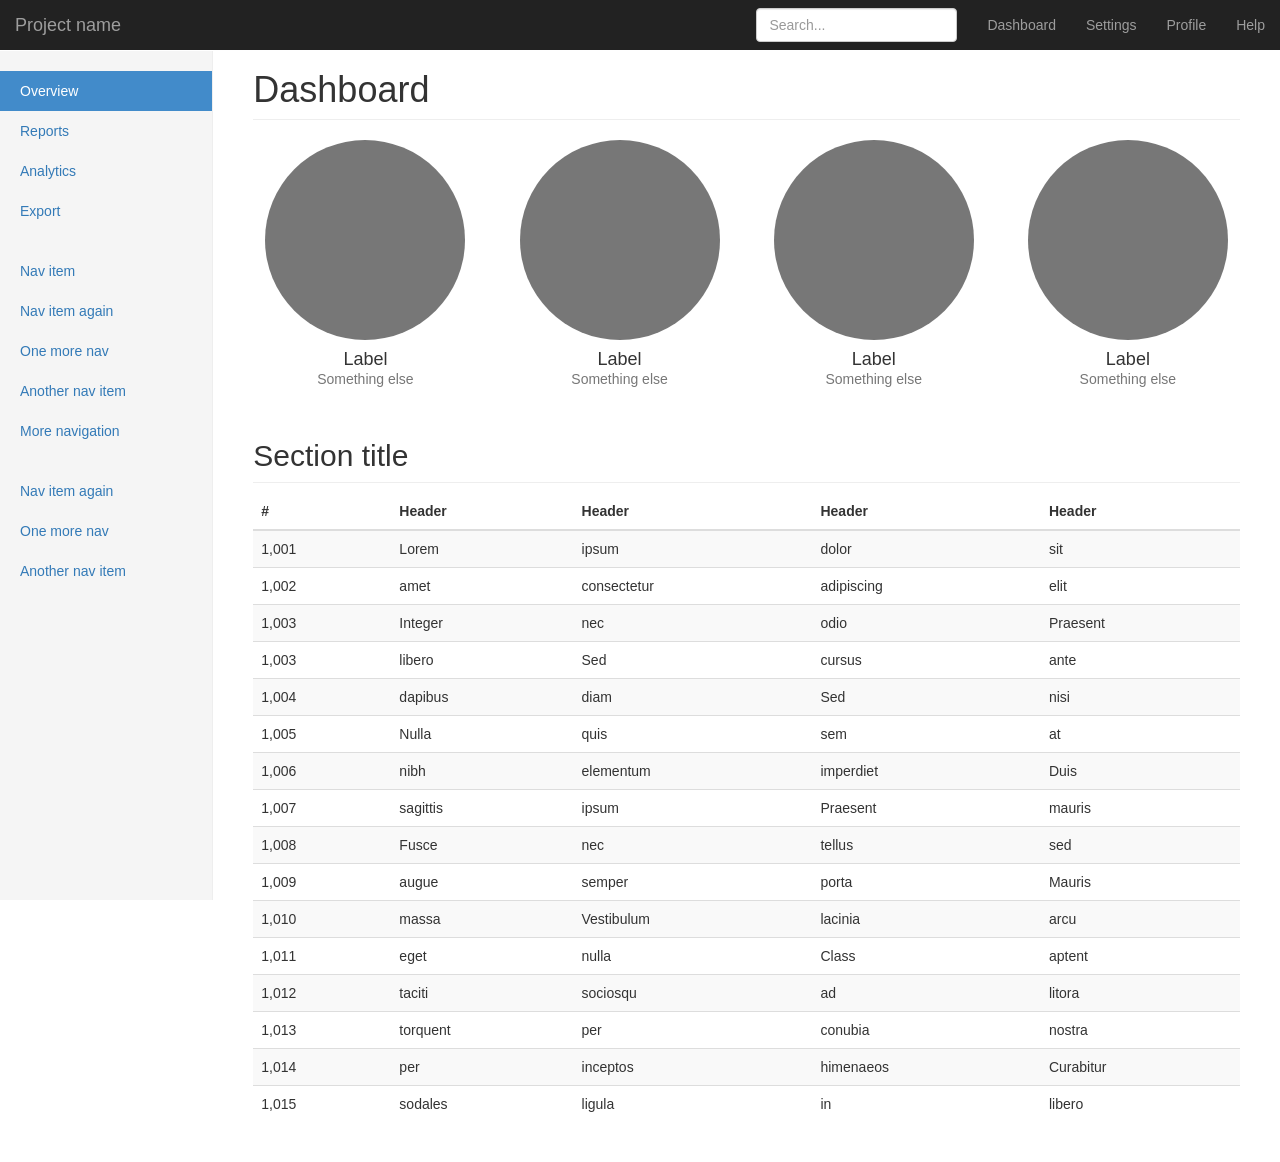
<file: bootstrap-3.3.6/docs/examples/dashboard/index.html>
<!DOCTYPE html>
<html lang="en">
  <head>
    <meta charset="utf-8">
    <meta http-equiv="X-UA-Compatible" content="IE=edge">
    <meta name="viewport" content="width=device-width, initial-scale=1">
    <!-- The above 3 meta tags *must* come first in the head; any other head content must come *after* these tags -->
    <meta name="description" content="">
    <meta name="author" content="">
    <link rel="icon" href="../../favicon.ico">

    <title>Dashboard Template for Bootstrap</title>

    <!-- Bootstrap core CSS -->
    <link href="../../dist/css/bootstrap.min.css" rel="stylesheet">

    <!-- IE10 viewport hack for Surface/desktop Windows 8 bug -->
    <link href="../../assets/css/ie10-viewport-bug-workaround.css" rel="stylesheet">

    <!-- Custom styles for this template -->
    <link href="dashboard.css" rel="stylesheet">

    <!-- Just for debugging purposes. Don't actually copy these 2 lines! -->
    <!--[if lt IE 9]><script src="../../assets/js/ie8-responsive-file-warning.js"></script><![endif]-->
    <script src="../../assets/js/ie-emulation-modes-warning.js"></script>

    <!-- HTML5 shim and Respond.js for IE8 support of HTML5 elements and media queries -->
    <!--[if lt IE 9]>
      <script src="https://oss.maxcdn.com/html5shiv/3.7.2/html5shiv.min.js"></script>
      <script src="https://oss.maxcdn.com/respond/1.4.2/respond.min.js"></script>
    <![endif]-->
  </head>

  <body>

    <nav class="navbar navbar-inverse navbar-fixed-top">
      <div class="container-fluid">
        <div class="navbar-header">
          <button type="button" class="navbar-toggle collapsed" data-toggle="collapse" data-target="#navbar" aria-expanded="false" aria-controls="navbar">
            <span class="sr-only">Toggle navigation</span>
            <span class="icon-bar"></span>
            <span class="icon-bar"></span>
            <span class="icon-bar"></span>
          </button>
          <a class="navbar-brand" href="#">Project name</a>
        </div>
        <div id="navbar" class="navbar-collapse collapse">
          <ul class="nav navbar-nav navbar-right">
            <li><a href="#">Dashboard</a></li>
            <li><a href="#">Settings</a></li>
            <li><a href="#">Profile</a></li>
            <li><a href="#">Help</a></li>
          </ul>
          <form class="navbar-form navbar-right">
            <input type="text" class="form-control" placeholder="Search...">
          </form>
        </div>
      </div>
    </nav>

    <div class="container-fluid">
      <div class="row">
        <div class="col-sm-3 col-md-2 sidebar">
          <ul class="nav nav-sidebar">
            <li class="active"><a href="#">Overview <span class="sr-only">(current)</span></a></li>
            <li><a href="#">Reports</a></li>
            <li><a href="#">Analytics</a></li>
            <li><a href="#">Export</a></li>
          </ul>
          <ul class="nav nav-sidebar">
            <li><a href="">Nav item</a></li>
            <li><a href="">Nav item again</a></li>
            <li><a href="">One more nav</a></li>
            <li><a href="">Another nav item</a></li>
            <li><a href="">More navigation</a></li>
          </ul>
          <ul class="nav nav-sidebar">
            <li><a href="">Nav item again</a></li>
            <li><a href="">One more nav</a></li>
            <li><a href="">Another nav item</a></li>
          </ul>
        </div>
        <div class="col-sm-9 col-sm-offset-3 col-md-10 col-md-offset-2 main">
          <h1 class="page-header">Dashboard</h1>

          <div class="row placeholders">
            <div class="col-xs-6 col-sm-3 placeholder">
              <img src="[data-uri]" width="200" height="200" class="img-responsive" alt="Generic placeholder thumbnail">
              <h4>Label</h4>
              <span class="text-muted">Something else</span>
            </div>
            <div class="col-xs-6 col-sm-3 placeholder">
              <img src="[data-uri]" width="200" height="200" class="img-responsive" alt="Generic placeholder thumbnail">
              <h4>Label</h4>
              <span class="text-muted">Something else</span>
            </div>
            <div class="col-xs-6 col-sm-3 placeholder">
              <img src="[data-uri]" width="200" height="200" class="img-responsive" alt="Generic placeholder thumbnail">
              <h4>Label</h4>
              <span class="text-muted">Something else</span>
            </div>
            <div class="col-xs-6 col-sm-3 placeholder">
              <img src="[data-uri]" width="200" height="200" class="img-responsive" alt="Generic placeholder thumbnail">
              <h4>Label</h4>
              <span class="text-muted">Something else</span>
            </div>
          </div>

          <h2 class="sub-header">Section title</h2>
          <div class="table-responsive">
            <table class="table table-striped">
              <thead>
                <tr>
                  <th>#</th>
                  <th>Header</th>
                  <th>Header</th>
                  <th>Header</th>
                  <th>Header</th>
                </tr>
              </thead>
              <tbody>
                <tr>
                  <td>1,001</td>
                  <td>Lorem</td>
                  <td>ipsum</td>
                  <td>dolor</td>
                  <td>sit</td>
                </tr>
                <tr>
                  <td>1,002</td>
                  <td>amet</td>
                  <td>consectetur</td>
                  <td>adipiscing</td>
                  <td>elit</td>
                </tr>
                <tr>
                  <td>1,003</td>
                  <td>Integer</td>
                  <td>nec</td>
                  <td>odio</td>
                  <td>Praesent</td>
                </tr>
                <tr>
                  <td>1,003</td>
                  <td>libero</td>
                  <td>Sed</td>
                  <td>cursus</td>
                  <td>ante</td>
                </tr>
                <tr>
                  <td>1,004</td>
                  <td>dapibus</td>
                  <td>diam</td>
                  <td>Sed</td>
                  <td>nisi</td>
                </tr>
                <tr>
                  <td>1,005</td>
                  <td>Nulla</td>
                  <td>quis</td>
                  <td>sem</td>
                  <td>at</td>
                </tr>
                <tr>
                  <td>1,006</td>
                  <td>nibh</td>
                  <td>elementum</td>
                  <td>imperdiet</td>
                  <td>Duis</td>
                </tr>
                <tr>
                  <td>1,007</td>
                  <td>sagittis</td>
                  <td>ipsum</td>
                  <td>Praesent</td>
                  <td>mauris</td>
                </tr>
                <tr>
                  <td>1,008</td>
                  <td>Fusce</td>
                  <td>nec</td>
                  <td>tellus</td>
                  <td>sed</td>
                </tr>
                <tr>
                  <td>1,009</td>
                  <td>augue</td>
                  <td>semper</td>
                  <td>porta</td>
                  <td>Mauris</td>
                </tr>
                <tr>
                  <td>1,010</td>
                  <td>massa</td>
                  <td>Vestibulum</td>
                  <td>lacinia</td>
                  <td>arcu</td>
                </tr>
                <tr>
                  <td>1,011</td>
                  <td>eget</td>
                  <td>nulla</td>
                  <td>Class</td>
                  <td>aptent</td>
                </tr>
                <tr>
                  <td>1,012</td>
                  <td>taciti</td>
                  <td>sociosqu</td>
                  <td>ad</td>
                  <td>litora</td>
                </tr>
                <tr>
                  <td>1,013</td>
                  <td>torquent</td>
                  <td>per</td>
                  <td>conubia</td>
                  <td>nostra</td>
                </tr>
                <tr>
                  <td>1,014</td>
                  <td>per</td>
                  <td>inceptos</td>
                  <td>himenaeos</td>
                  <td>Curabitur</td>
                </tr>
                <tr>
                  <td>1,015</td>
                  <td>sodales</td>
                  <td>ligula</td>
                  <td>in</td>
                  <td>libero</td>
                </tr>
              </tbody>
            </table>
          </div>
        </div>
      </div>
    </div>

    <!-- Bootstrap core JavaScript
    ================================================== -->
    <!-- Placed at the end of the document so the pages load faster -->
    <script src="https://ajax.googleapis.com/ajax/libs/jquery/1.11.3/jquery.min.js"></script>
    <script>window.jQuery || document.write('<script src="../../assets/js/vendor/jquery.min.js"><\/script>')</script>
    <script src="../../dist/js/bootstrap.min.js"></script>
    <!-- Just to make our placeholder images work. Don't actually copy the next line! -->
    <script src="../../assets/js/vendor/holder.min.js"></script>
    <!-- IE10 viewport hack for Surface/desktop Windows 8 bug -->
    <script src="../../assets/js/ie10-viewport-bug-workaround.js"></script>
  </body>
</html>
</file>
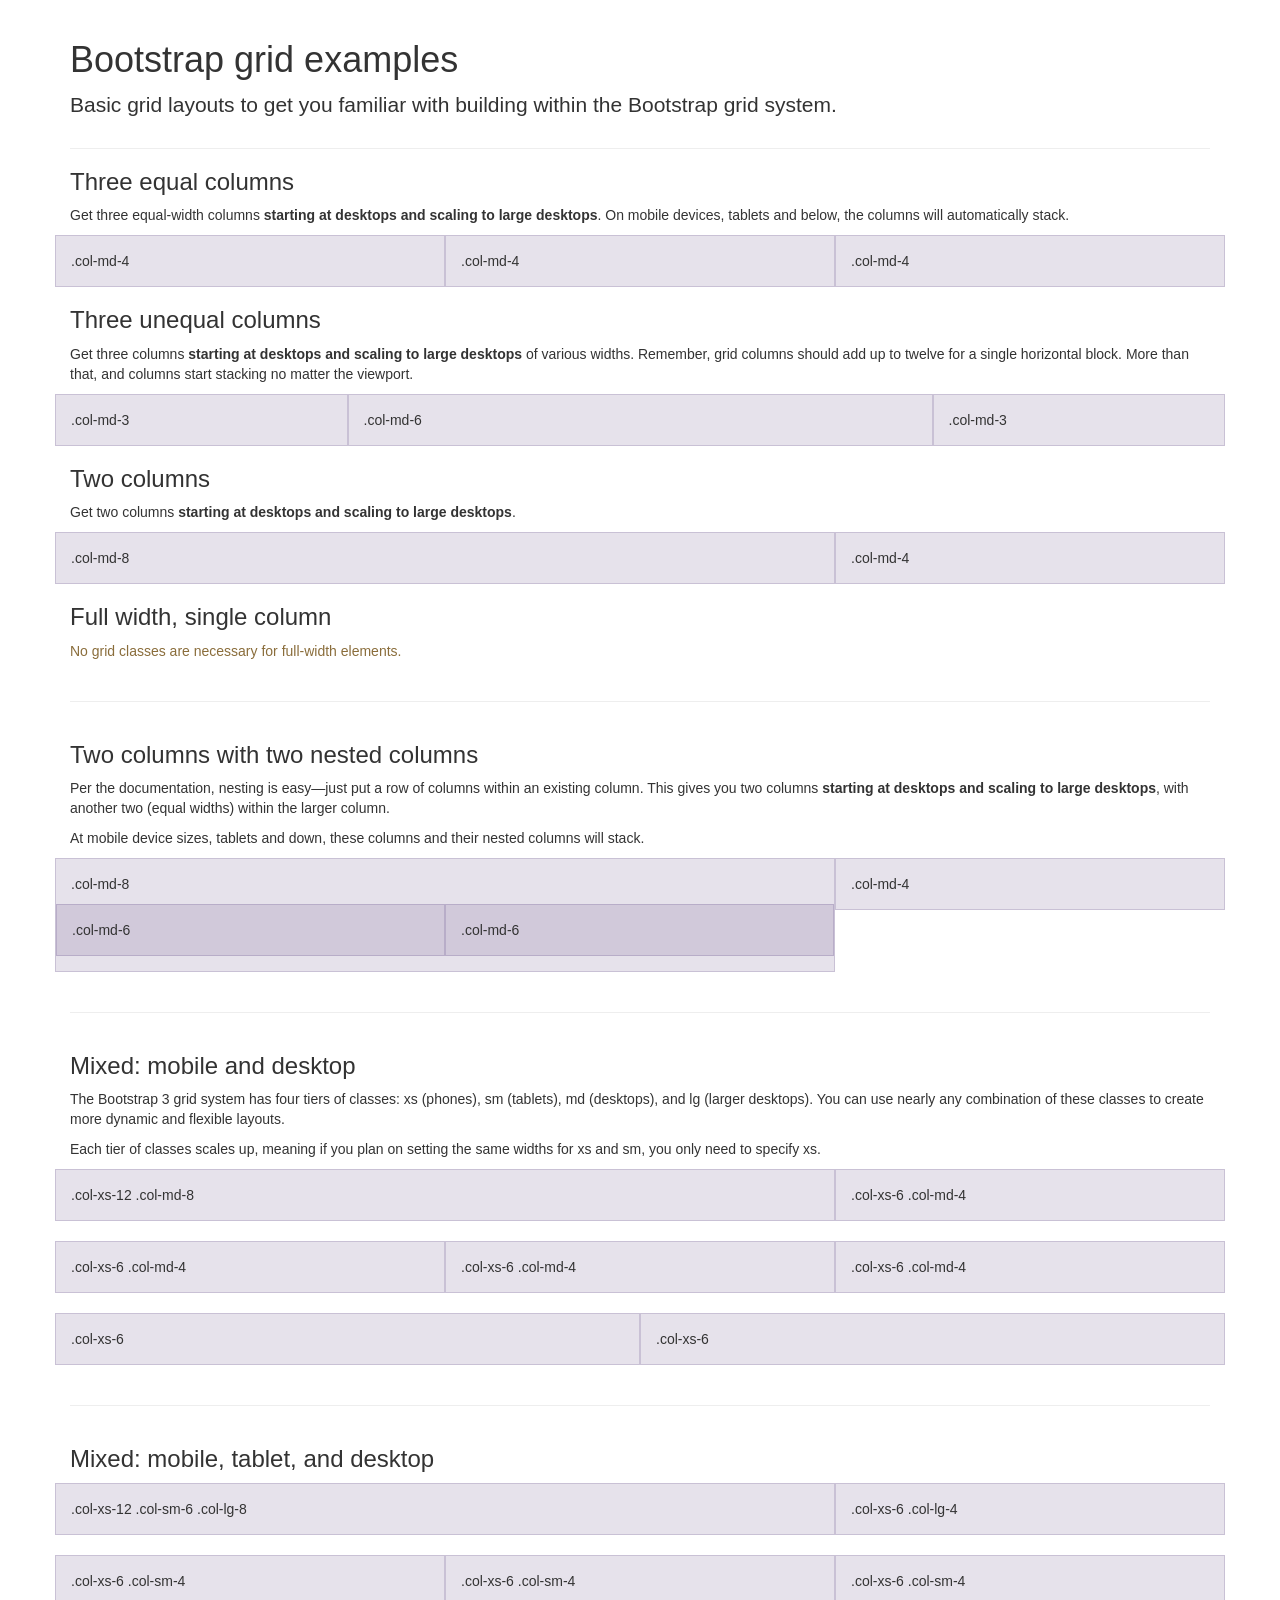
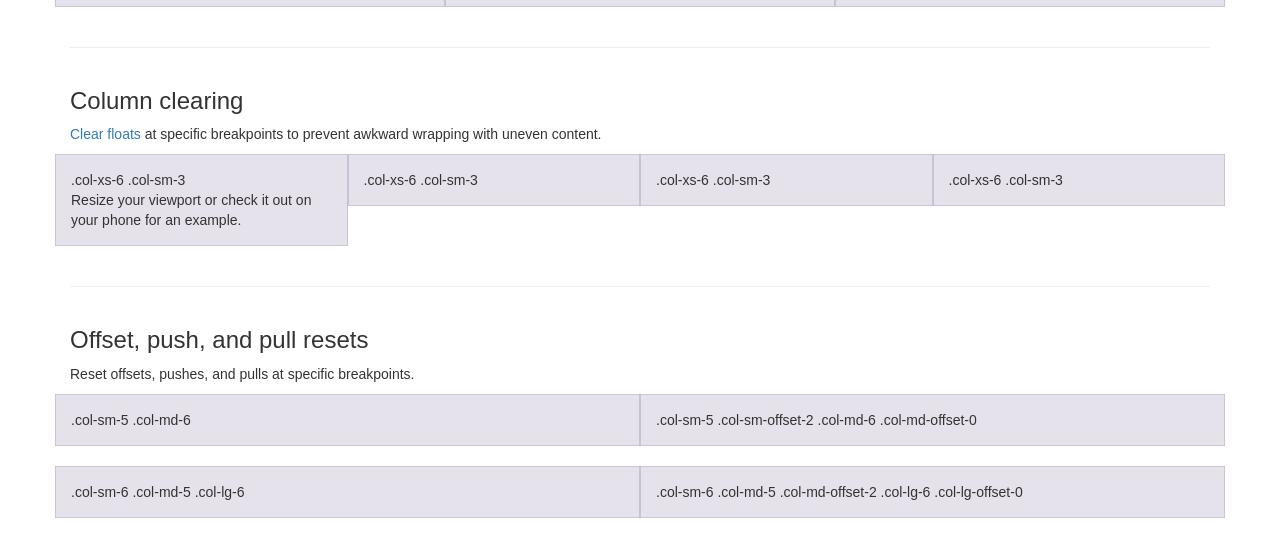
<file: bootstrap-3.3.6/docs/examples/grid/index.html>
<!DOCTYPE html>
<html lang="en">
  <head>
    <meta charset="utf-8">
    <meta http-equiv="X-UA-Compatible" content="IE=edge">
    <meta name="viewport" content="width=device-width, initial-scale=1">
    <!-- The above 3 meta tags *must* come first in the head; any other head content must come *after* these tags -->
    <meta name="description" content="">
    <meta name="author" content="">
    <link rel="icon" href="../../favicon.ico">

    <title>Grid Template for Bootstrap</title>

    <!-- Bootstrap core CSS -->
    <link href="../../dist/css/bootstrap.min.css" rel="stylesheet">

    <!-- IE10 viewport hack for Surface/desktop Windows 8 bug -->
    <link href="../../assets/css/ie10-viewport-bug-workaround.css" rel="stylesheet">

    <!-- Custom styles for this template -->
    <link href="grid.css" rel="stylesheet">

    <!-- Just for debugging purposes. Don't actually copy these 2 lines! -->
    <!--[if lt IE 9]><script src="../../assets/js/ie8-responsive-file-warning.js"></script><![endif]-->
    <script src="../../assets/js/ie-emulation-modes-warning.js"></script>

    <!-- HTML5 shim and Respond.js for IE8 support of HTML5 elements and media queries -->
    <!--[if lt IE 9]>
      <script src="https://oss.maxcdn.com/html5shiv/3.7.2/html5shiv.min.js"></script>
      <script src="https://oss.maxcdn.com/respond/1.4.2/respond.min.js"></script>
    <![endif]-->
  </head>

  <body>
    <div class="container">

      <div class="page-header">
        <h1>Bootstrap grid examples</h1>
        <p class="lead">Basic grid layouts to get you familiar with building within the Bootstrap grid system.</p>
      </div>

      <h3>Three equal columns</h3>
      <p>Get three equal-width columns <strong>starting at desktops and scaling to large desktops</strong>. On mobile devices, tablets and below, the columns will automatically stack.</p>
      <div class="row">
        <div class="col-md-4">.col-md-4</div>
        <div class="col-md-4">.col-md-4</div>
        <div class="col-md-4">.col-md-4</div>
      </div>

      <h3>Three unequal columns</h3>
      <p>Get three columns <strong>starting at desktops and scaling to large desktops</strong> of various widths. Remember, grid columns should add up to twelve for a single horizontal block. More than that, and columns start stacking no matter the viewport.</p>
      <div class="row">
        <div class="col-md-3">.col-md-3</div>
        <div class="col-md-6">.col-md-6</div>
        <div class="col-md-3">.col-md-3</div>
      </div>

      <h3>Two columns</h3>
      <p>Get two columns <strong>starting at desktops and scaling to large desktops</strong>.</p>
      <div class="row">
        <div class="col-md-8">.col-md-8</div>
        <div class="col-md-4">.col-md-4</div>
      </div>

      <h3>Full width, single column</h3>
      <p class="text-warning">No grid classes are necessary for full-width elements.</p>

      <hr>

      <h3>Two columns with two nested columns</h3>
      <p>Per the documentation, nesting is easy—just put a row of columns within an existing column. This gives you two columns <strong>starting at desktops and scaling to large desktops</strong>, with another two (equal widths) within the larger column.</p>
      <p>At mobile device sizes, tablets and down, these columns and their nested columns will stack.</p>
      <div class="row">
        <div class="col-md-8">
          .col-md-8
          <div class="row">
            <div class="col-md-6">.col-md-6</div>
            <div class="col-md-6">.col-md-6</div>
          </div>
        </div>
        <div class="col-md-4">.col-md-4</div>
      </div>

      <hr>

      <h3>Mixed: mobile and desktop</h3>
      <p>The Bootstrap 3 grid system has four tiers of classes: xs (phones), sm (tablets), md (desktops), and lg (larger desktops). You can use nearly any combination of these classes to create more dynamic and flexible layouts.</p>
      <p>Each tier of classes scales up, meaning if you plan on setting the same widths for xs and sm, you only need to specify xs.</p>
      <div class="row">
        <div class="col-xs-12 col-md-8">.col-xs-12 .col-md-8</div>
        <div class="col-xs-6 col-md-4">.col-xs-6 .col-md-4</div>
      </div>
      <div class="row">
        <div class="col-xs-6 col-md-4">.col-xs-6 .col-md-4</div>
        <div class="col-xs-6 col-md-4">.col-xs-6 .col-md-4</div>
        <div class="col-xs-6 col-md-4">.col-xs-6 .col-md-4</div>
      </div>
      <div class="row">
        <div class="col-xs-6">.col-xs-6</div>
        <div class="col-xs-6">.col-xs-6</div>
      </div>

      <hr>

      <h3>Mixed: mobile, tablet, and desktop</h3>
      <p></p>
      <div class="row">
        <div class="col-xs-12 col-sm-6 col-lg-8">.col-xs-12 .col-sm-6 .col-lg-8</div>
        <div class="col-xs-6 col-lg-4">.col-xs-6 .col-lg-4</div>
      </div>
      <div class="row">
        <div class="col-xs-6 col-sm-4">.col-xs-6 .col-sm-4</div>
        <div class="col-xs-6 col-sm-4">.col-xs-6 .col-sm-4</div>
        <div class="col-xs-6 col-sm-4">.col-xs-6 .col-sm-4</div>
      </div>

      <hr>

      <h3>Column clearing</h3>
      <p><a href="http://getbootstrap.com/css/#grid-responsive-resets">Clear floats</a> at specific breakpoints to prevent awkward wrapping with uneven content.</p>
      <div class="row">
        <div class="col-xs-6 col-sm-3">
          .col-xs-6 .col-sm-3
          <br>
          Resize your viewport or check it out on your phone for an example.
        </div>
        <div class="col-xs-6 col-sm-3">.col-xs-6 .col-sm-3</div>

        <!-- Add the extra clearfix for only the required viewport -->
        <div class="clearfix visible-xs"></div>

        <div class="col-xs-6 col-sm-3">.col-xs-6 .col-sm-3</div>
        <div class="col-xs-6 col-sm-3">.col-xs-6 .col-sm-3</div>
      </div>

      <hr>

      <h3>Offset, push, and pull resets</h3>
      <p>Reset offsets, pushes, and pulls at specific breakpoints.</p>
      <div class="row">
        <div class="col-sm-5 col-md-6">.col-sm-5 .col-md-6</div>
        <div class="col-sm-5 col-sm-offset-2 col-md-6 col-md-offset-0">.col-sm-5 .col-sm-offset-2 .col-md-6 .col-md-offset-0</div>
      </div>
      <div class="row">
        <div class="col-sm-6 col-md-5 col-lg-6">.col-sm-6 .col-md-5 .col-lg-6</div>
        <div class="col-sm-6 col-md-5 col-md-offset-2 col-lg-6 col-lg-offset-0">.col-sm-6 .col-md-5 .col-md-offset-2 .col-lg-6 .col-lg-offset-0</div>
      </div>


    </div> <!-- /container -->


    <!-- IE10 viewport hack for Surface/desktop Windows 8 bug -->
    <script src="../../assets/js/ie10-viewport-bug-workaround.js"></script>
  </body>
</html>
</file>
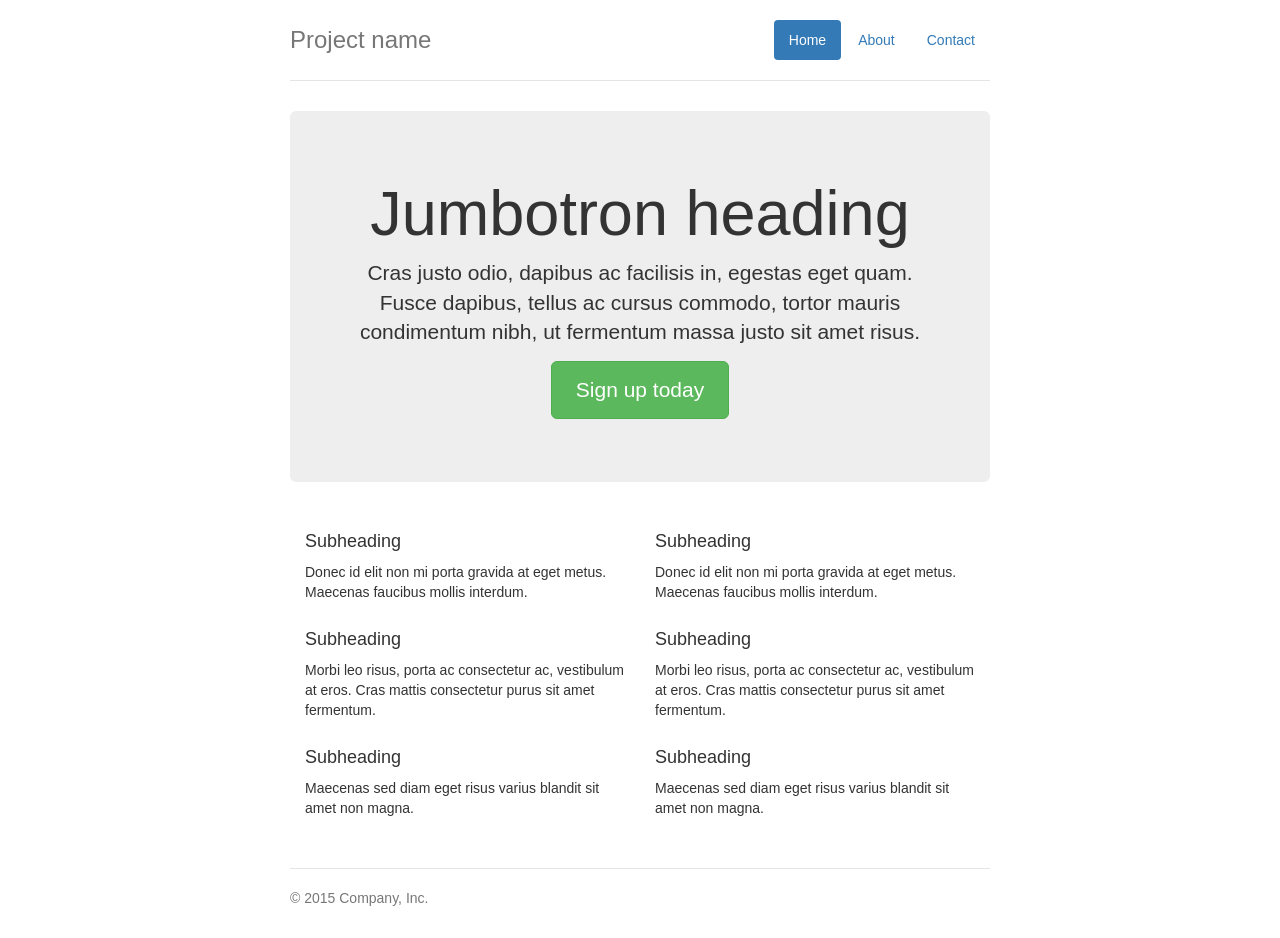
<file: bootstrap-3.3.6/docs/examples/jumbotron-narrow/index.html>
<!DOCTYPE html>
<html lang="en">
  <head>
    <meta charset="utf-8">
    <meta http-equiv="X-UA-Compatible" content="IE=edge">
    <meta name="viewport" content="width=device-width, initial-scale=1">
    <!-- The above 3 meta tags *must* come first in the head; any other head content must come *after* these tags -->
    <meta name="description" content="">
    <meta name="author" content="">
    <link rel="icon" href="../../favicon.ico">

    <title>Narrow Jumbotron Template for Bootstrap</title>

    <!-- Bootstrap core CSS -->
    <link href="../../dist/css/bootstrap.min.css" rel="stylesheet">

    <!-- IE10 viewport hack for Surface/desktop Windows 8 bug -->
    <link href="../../assets/css/ie10-viewport-bug-workaround.css" rel="stylesheet">

    <!-- Custom styles for this template -->
    <link href="jumbotron-narrow.css" rel="stylesheet">

    <!-- Just for debugging purposes. Don't actually copy these 2 lines! -->
    <!--[if lt IE 9]><script src="../../assets/js/ie8-responsive-file-warning.js"></script><![endif]-->
    <script src="../../assets/js/ie-emulation-modes-warning.js"></script>

    <!-- HTML5 shim and Respond.js for IE8 support of HTML5 elements and media queries -->
    <!--[if lt IE 9]>
      <script src="https://oss.maxcdn.com/html5shiv/3.7.2/html5shiv.min.js"></script>
      <script src="https://oss.maxcdn.com/respond/1.4.2/respond.min.js"></script>
    <![endif]-->
  </head>

  <body>

    <div class="container">
      <div class="header clearfix">
        <nav>
          <ul class="nav nav-pills pull-right">
            <li role="presentation" class="active"><a href="#">Home</a></li>
            <li role="presentation"><a href="#">About</a></li>
            <li role="presentation"><a href="#">Contact</a></li>
          </ul>
        </nav>
        <h3 class="text-muted">Project name</h3>
      </div>

      <div class="jumbotron">
        <h1>Jumbotron heading</h1>
        <p class="lead">Cras justo odio, dapibus ac facilisis in, egestas eget quam. Fusce dapibus, tellus ac cursus commodo, tortor mauris condimentum nibh, ut fermentum massa justo sit amet risus.</p>
        <p><a class="btn btn-lg btn-success" href="#" role="button">Sign up today</a></p>
      </div>

      <div class="row marketing">
        <div class="col-lg-6">
          <h4>Subheading</h4>
          <p>Donec id elit non mi porta gravida at eget metus. Maecenas faucibus mollis interdum.</p>

          <h4>Subheading</h4>
          <p>Morbi leo risus, porta ac consectetur ac, vestibulum at eros. Cras mattis consectetur purus sit amet fermentum.</p>

          <h4>Subheading</h4>
          <p>Maecenas sed diam eget risus varius blandit sit amet non magna.</p>
        </div>

        <div class="col-lg-6">
          <h4>Subheading</h4>
          <p>Donec id elit non mi porta gravida at eget metus. Maecenas faucibus mollis interdum.</p>

          <h4>Subheading</h4>
          <p>Morbi leo risus, porta ac consectetur ac, vestibulum at eros. Cras mattis consectetur purus sit amet fermentum.</p>

          <h4>Subheading</h4>
          <p>Maecenas sed diam eget risus varius blandit sit amet non magna.</p>
        </div>
      </div>

      <footer class="footer">
        <p>&copy; 2015 Company, Inc.</p>
      </footer>

    </div> <!-- /container -->


    <!-- IE10 viewport hack for Surface/desktop Windows 8 bug -->
    <script src="../../assets/js/ie10-viewport-bug-workaround.js"></script>
  </body>
</html>
</file>
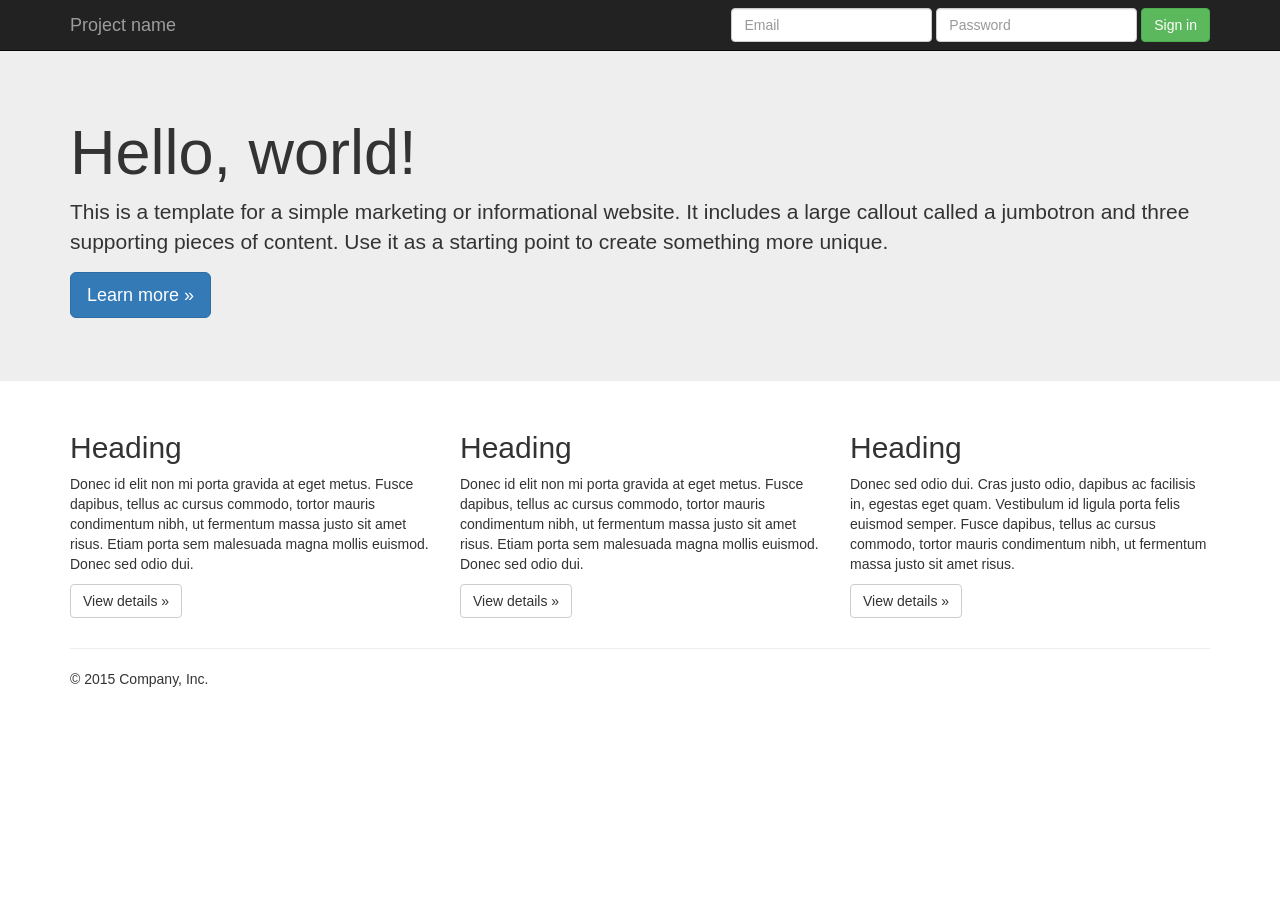
<file: bootstrap-3.3.6/docs/examples/jumbotron/index.html>
<!DOCTYPE html>
<html lang="en">
  <head>
    <meta charset="utf-8">
    <meta http-equiv="X-UA-Compatible" content="IE=edge">
    <meta name="viewport" content="width=device-width, initial-scale=1">
    <!-- The above 3 meta tags *must* come first in the head; any other head content must come *after* these tags -->
    <meta name="description" content="">
    <meta name="author" content="">
    <link rel="icon" href="../../favicon.ico">

    <title>Jumbotron Template for Bootstrap</title>

    <!-- Bootstrap core CSS -->
    <link href="../../dist/css/bootstrap.min.css" rel="stylesheet">

    <!-- IE10 viewport hack for Surface/desktop Windows 8 bug -->
    <link href="../../assets/css/ie10-viewport-bug-workaround.css" rel="stylesheet">

    <!-- Custom styles for this template -->
    <link href="jumbotron.css" rel="stylesheet">

    <!-- Just for debugging purposes. Don't actually copy these 2 lines! -->
    <!--[if lt IE 9]><script src="../../assets/js/ie8-responsive-file-warning.js"></script><![endif]-->
    <script src="../../assets/js/ie-emulation-modes-warning.js"></script>

    <!-- HTML5 shim and Respond.js for IE8 support of HTML5 elements and media queries -->
    <!--[if lt IE 9]>
      <script src="https://oss.maxcdn.com/html5shiv/3.7.2/html5shiv.min.js"></script>
      <script src="https://oss.maxcdn.com/respond/1.4.2/respond.min.js"></script>
    <![endif]-->
  </head>

  <body>

    <nav class="navbar navbar-inverse navbar-fixed-top">
      <div class="container">
        <div class="navbar-header">
          <button type="button" class="navbar-toggle collapsed" data-toggle="collapse" data-target="#navbar" aria-expanded="false" aria-controls="navbar">
            <span class="sr-only">Toggle navigation</span>
            <span class="icon-bar"></span>
            <span class="icon-bar"></span>
            <span class="icon-bar"></span>
          </button>
          <a class="navbar-brand" href="#">Project name</a>
        </div>
        <div id="navbar" class="navbar-collapse collapse">
          <form class="navbar-form navbar-right">
            <div class="form-group">
              <input type="text" placeholder="Email" class="form-control">
            </div>
            <div class="form-group">
              <input type="password" placeholder="Password" class="form-control">
            </div>
            <button type="submit" class="btn btn-success">Sign in</button>
          </form>
        </div><!--/.navbar-collapse -->
      </div>
    </nav>

    <!-- Main jumbotron for a primary marketing message or call to action -->
    <div class="jumbotron">
      <div class="container">
        <h1>Hello, world!</h1>
        <p>This is a template for a simple marketing or informational website. It includes a large callout called a jumbotron and three supporting pieces of content. Use it as a starting point to create something more unique.</p>
        <p><a class="btn btn-primary btn-lg" href="#" role="button">Learn more &raquo;</a></p>
      </div>
    </div>

    <div class="container">
      <!-- Example row of columns -->
      <div class="row">
        <div class="col-md-4">
          <h2>Heading</h2>
          <p>Donec id elit non mi porta gravida at eget metus. Fusce dapibus, tellus ac cursus commodo, tortor mauris condimentum nibh, ut fermentum massa justo sit amet risus. Etiam porta sem malesuada magna mollis euismod. Donec sed odio dui. </p>
          <p><a class="btn btn-default" href="#" role="button">View details &raquo;</a></p>
        </div>
        <div class="col-md-4">
          <h2>Heading</h2>
          <p>Donec id elit non mi porta gravida at eget metus. Fusce dapibus, tellus ac cursus commodo, tortor mauris condimentum nibh, ut fermentum massa justo sit amet risus. Etiam porta sem malesuada magna mollis euismod. Donec sed odio dui. </p>
          <p><a class="btn btn-default" href="#" role="button">View details &raquo;</a></p>
       </div>
        <div class="col-md-4">
          <h2>Heading</h2>
          <p>Donec sed odio dui. Cras justo odio, dapibus ac facilisis in, egestas eget quam. Vestibulum id ligula porta felis euismod semper. Fusce dapibus, tellus ac cursus commodo, tortor mauris condimentum nibh, ut fermentum massa justo sit amet risus.</p>
          <p><a class="btn btn-default" href="#" role="button">View details &raquo;</a></p>
        </div>
      </div>

      <hr>

      <footer>
        <p>&copy; 2015 Company, Inc.</p>
      </footer>
    </div> <!-- /container -->


    <!-- Bootstrap core JavaScript
    ================================================== -->
    <!-- Placed at the end of the document so the pages load faster -->
    <script src="https://ajax.googleapis.com/ajax/libs/jquery/1.11.3/jquery.min.js"></script>
    <script>window.jQuery || document.write('<script src="../../assets/js/vendor/jquery.min.js"><\/script>')</script>
    <script src="../../dist/js/bootstrap.min.js"></script>
    <!-- IE10 viewport hack for Surface/desktop Windows 8 bug -->
    <script src="../../assets/js/ie10-viewport-bug-workaround.js"></script>
  </body>
</html>
</file>
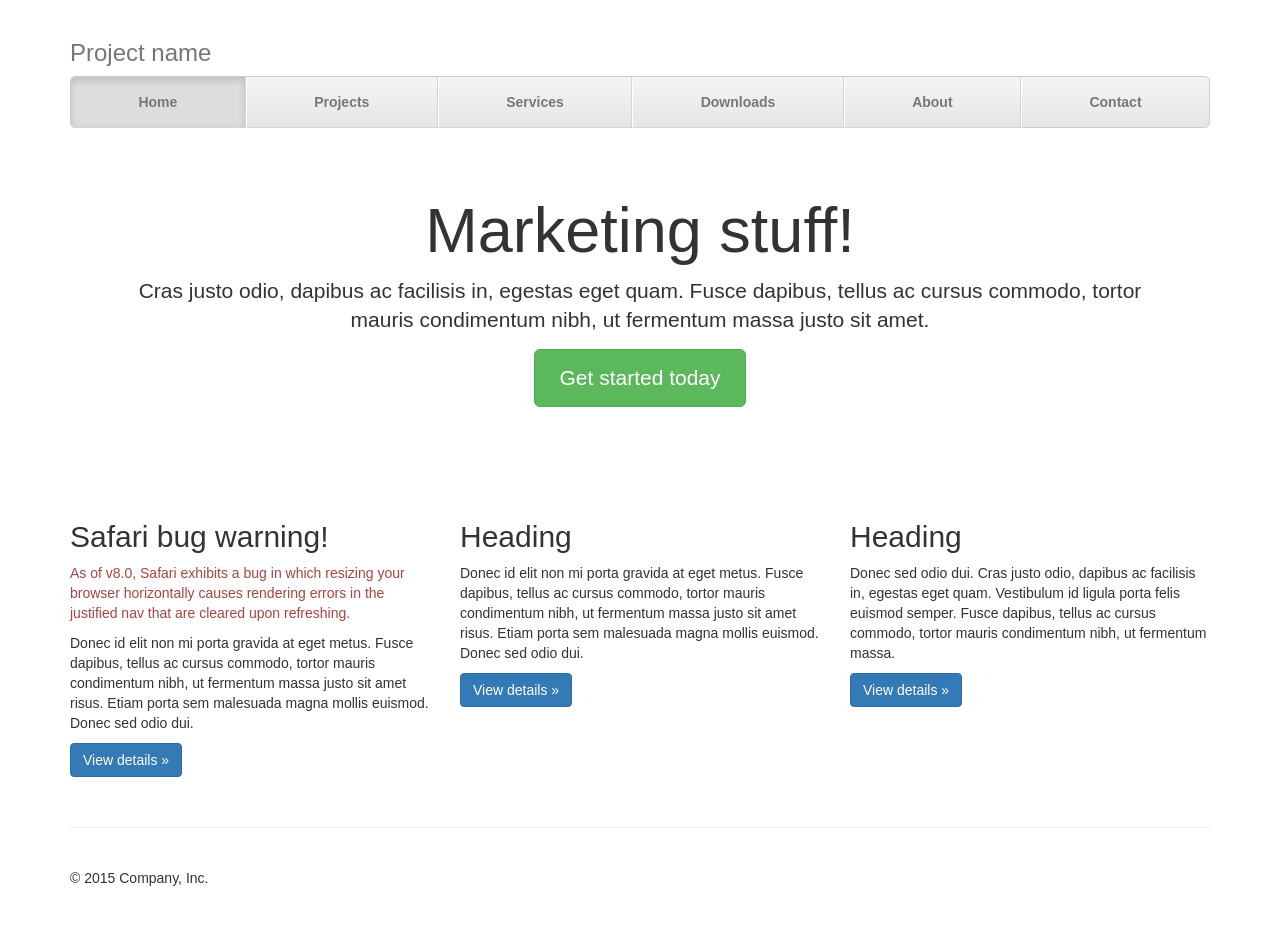
<file: bootstrap-3.3.6/docs/examples/justified-nav/index.html>
<!DOCTYPE html>
<html lang="en">
  <head>
    <meta charset="utf-8">
    <meta http-equiv="X-UA-Compatible" content="IE=edge">
    <meta name="viewport" content="width=device-width, initial-scale=1">
    <!-- The above 3 meta tags *must* come first in the head; any other head content must come *after* these tags -->
    <meta name="description" content="">
    <meta name="author" content="">
    <link rel="icon" href="../../favicon.ico">

    <title>Justified Nav Template for Bootstrap</title>

    <!-- Bootstrap core CSS -->
    <link href="../../dist/css/bootstrap.min.css" rel="stylesheet">

    <!-- IE10 viewport hack for Surface/desktop Windows 8 bug -->
    <link href="../../assets/css/ie10-viewport-bug-workaround.css" rel="stylesheet">

    <!-- Custom styles for this template -->
    <link href="justified-nav.css" rel="stylesheet">

    <!-- Just for debugging purposes. Don't actually copy these 2 lines! -->
    <!--[if lt IE 9]><script src="../../assets/js/ie8-responsive-file-warning.js"></script><![endif]-->
    <script src="../../assets/js/ie-emulation-modes-warning.js"></script>

    <!-- HTML5 shim and Respond.js for IE8 support of HTML5 elements and media queries -->
    <!--[if lt IE 9]>
      <script src="https://oss.maxcdn.com/html5shiv/3.7.2/html5shiv.min.js"></script>
      <script src="https://oss.maxcdn.com/respond/1.4.2/respond.min.js"></script>
    <![endif]-->
  </head>

  <body>

    <div class="container">

      <!-- The justified navigation menu is meant for single line per list item.
           Multiple lines will require custom code not provided by Bootstrap. -->
      <div class="masthead">
        <h3 class="text-muted">Project name</h3>
        <nav>
          <ul class="nav nav-justified">
            <li class="active"><a href="#">Home</a></li>
            <li><a href="#">Projects</a></li>
            <li><a href="#">Services</a></li>
            <li><a href="#">Downloads</a></li>
            <li><a href="#">About</a></li>
            <li><a href="#">Contact</a></li>
          </ul>
        </nav>
      </div>

      <!-- Jumbotron -->
      <div class="jumbotron">
        <h1>Marketing stuff!</h1>
        <p class="lead">Cras justo odio, dapibus ac facilisis in, egestas eget quam. Fusce dapibus, tellus ac cursus commodo, tortor mauris condimentum nibh, ut fermentum massa justo sit amet.</p>
        <p><a class="btn btn-lg btn-success" href="#" role="button">Get started today</a></p>
      </div>

      <!-- Example row of columns -->
      <div class="row">
        <div class="col-lg-4">
          <h2>Safari bug warning!</h2>
          <p class="text-danger">As of v8.0, Safari exhibits a bug in which resizing your browser horizontally causes rendering errors in the justified nav that are cleared upon refreshing.</p>
          <p>Donec id elit non mi porta gravida at eget metus. Fusce dapibus, tellus ac cursus commodo, tortor mauris condimentum nibh, ut fermentum massa justo sit amet risus. Etiam porta sem malesuada magna mollis euismod. Donec sed odio dui. </p>
          <p><a class="btn btn-primary" href="#" role="button">View details &raquo;</a></p>
        </div>
        <div class="col-lg-4">
          <h2>Heading</h2>
          <p>Donec id elit non mi porta gravida at eget metus. Fusce dapibus, tellus ac cursus commodo, tortor mauris condimentum nibh, ut fermentum massa justo sit amet risus. Etiam porta sem malesuada magna mollis euismod. Donec sed odio dui. </p>
          <p><a class="btn btn-primary" href="#" role="button">View details &raquo;</a></p>
       </div>
        <div class="col-lg-4">
          <h2>Heading</h2>
          <p>Donec sed odio dui. Cras justo odio, dapibus ac facilisis in, egestas eget quam. Vestibulum id ligula porta felis euismod semper. Fusce dapibus, tellus ac cursus commodo, tortor mauris condimentum nibh, ut fermentum massa.</p>
          <p><a class="btn btn-primary" href="#" role="button">View details &raquo;</a></p>
        </div>
      </div>

      <!-- Site footer -->
      <footer class="footer">
        <p>&copy; 2015 Company, Inc.</p>
      </footer>

    </div> <!-- /container -->


    <!-- IE10 viewport hack for Surface/desktop Windows 8 bug -->
    <script src="../../assets/js/ie10-viewport-bug-workaround.js"></script>
  </body>
</html>
</file>
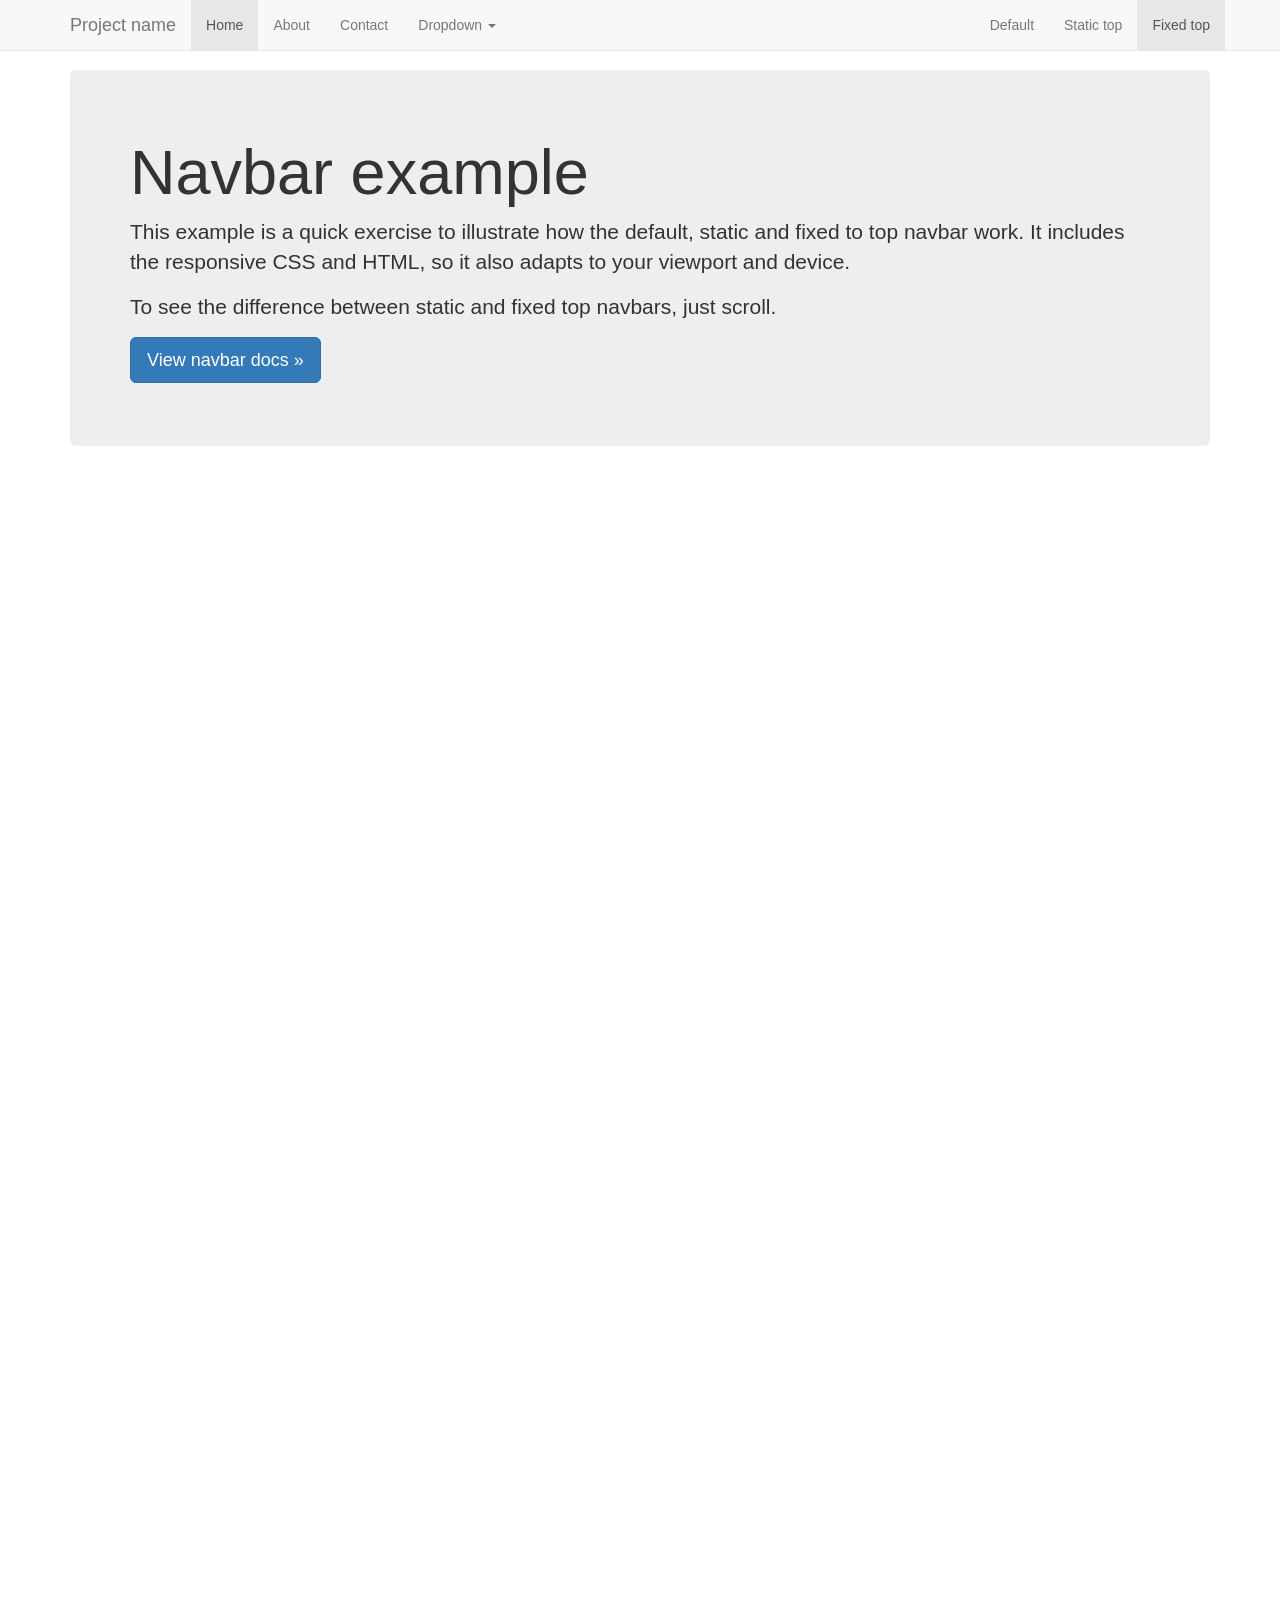
<file: bootstrap-3.3.6/docs/examples/navbar-fixed-top/index.html>
<!DOCTYPE html>
<html lang="en">
  <head>
    <meta charset="utf-8">
    <meta http-equiv="X-UA-Compatible" content="IE=edge">
    <meta name="viewport" content="width=device-width, initial-scale=1">
    <!-- The above 3 meta tags *must* come first in the head; any other head content must come *after* these tags -->
    <meta name="description" content="">
    <meta name="author" content="">
    <link rel="icon" href="../../favicon.ico">

    <title>Fixed Top Navbar Example for Bootstrap</title>

    <!-- Bootstrap core CSS -->
    <link href="../../dist/css/bootstrap.min.css" rel="stylesheet">

    <!-- IE10 viewport hack for Surface/desktop Windows 8 bug -->
    <link href="../../assets/css/ie10-viewport-bug-workaround.css" rel="stylesheet">

    <!-- Custom styles for this template -->
    <link href="navbar-fixed-top.css" rel="stylesheet">

    <!-- Just for debugging purposes. Don't actually copy these 2 lines! -->
    <!--[if lt IE 9]><script src="../../assets/js/ie8-responsive-file-warning.js"></script><![endif]-->
    <script src="../../assets/js/ie-emulation-modes-warning.js"></script>

    <!-- HTML5 shim and Respond.js for IE8 support of HTML5 elements and media queries -->
    <!--[if lt IE 9]>
      <script src="https://oss.maxcdn.com/html5shiv/3.7.2/html5shiv.min.js"></script>
      <script src="https://oss.maxcdn.com/respond/1.4.2/respond.min.js"></script>
    <![endif]-->
  </head>

  <body>

    <!-- Fixed navbar -->
    <nav class="navbar navbar-default navbar-fixed-top">
      <div class="container">
        <div class="navbar-header">
          <button type="button" class="navbar-toggle collapsed" data-toggle="collapse" data-target="#navbar" aria-expanded="false" aria-controls="navbar">
            <span class="sr-only">Toggle navigation</span>
            <span class="icon-bar"></span>
            <span class="icon-bar"></span>
            <span class="icon-bar"></span>
          </button>
          <a class="navbar-brand" href="#">Project name</a>
        </div>
        <div id="navbar" class="navbar-collapse collapse">
          <ul class="nav navbar-nav">
            <li class="active"><a href="#">Home</a></li>
            <li><a href="#about">About</a></li>
            <li><a href="#contact">Contact</a></li>
            <li class="dropdown">
              <a href="#" class="dropdown-toggle" data-toggle="dropdown" role="button" aria-haspopup="true" aria-expanded="false">Dropdown <span class="caret"></span></a>
              <ul class="dropdown-menu">
                <li><a href="#">Action</a></li>
                <li><a href="#">Another action</a></li>
                <li><a href="#">Something else here</a></li>
                <li role="separator" class="divider"></li>
                <li class="dropdown-header">Nav header</li>
                <li><a href="#">Separated link</a></li>
                <li><a href="#">One more separated link</a></li>
              </ul>
            </li>
          </ul>
          <ul class="nav navbar-nav navbar-right">
            <li><a href="../navbar/">Default</a></li>
            <li><a href="../navbar-static-top/">Static top</a></li>
            <li class="active"><a href="./">Fixed top <span class="sr-only">(current)</span></a></li>
          </ul>
        </div><!--/.nav-collapse -->
      </div>
    </nav>

    <div class="container">

      <!-- Main component for a primary marketing message or call to action -->
      <div class="jumbotron">
        <h1>Navbar example</h1>
        <p>This example is a quick exercise to illustrate how the default, static and fixed to top navbar work. It includes the responsive CSS and HTML, so it also adapts to your viewport and device.</p>
        <p>To see the difference between static and fixed top navbars, just scroll.</p>
        <p>
          <a class="btn btn-lg btn-primary" href="../../components/#navbar" role="button">View navbar docs &raquo;</a>
        </p>
      </div>

    </div> <!-- /container -->


    <!-- Bootstrap core JavaScript
    ================================================== -->
    <!-- Placed at the end of the document so the pages load faster -->
    <script src="https://ajax.googleapis.com/ajax/libs/jquery/1.11.3/jquery.min.js"></script>
    <script>window.jQuery || document.write('<script src="../../assets/js/vendor/jquery.min.js"><\/script>')</script>
    <script src="../../dist/js/bootstrap.min.js"></script>
    <!-- IE10 viewport hack for Surface/desktop Windows 8 bug -->
    <script src="../../assets/js/ie10-viewport-bug-workaround.js"></script>
  </body>
</html>
</file>
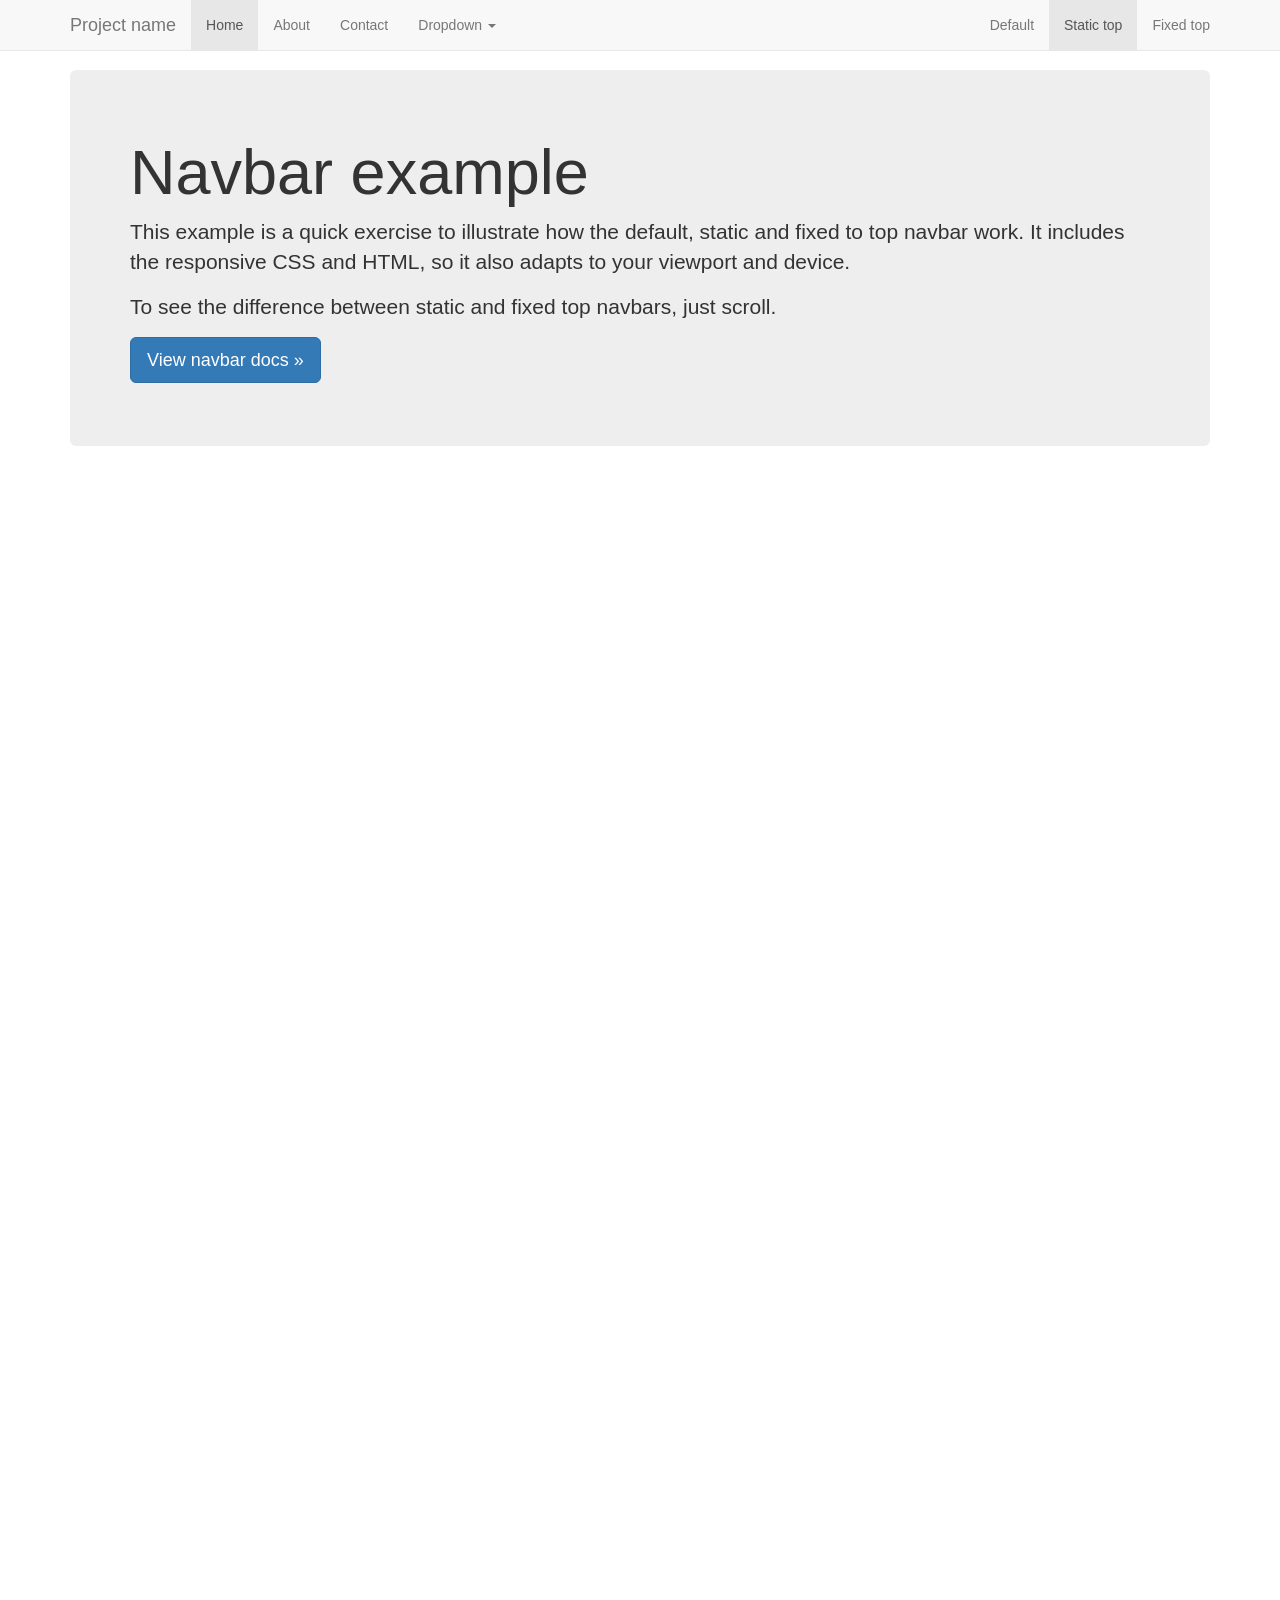
<file: bootstrap-3.3.6/docs/examples/navbar-static-top/index.html>
<!DOCTYPE html>
<html lang="en">
  <head>
    <meta charset="utf-8">
    <meta http-equiv="X-UA-Compatible" content="IE=edge">
    <meta name="viewport" content="width=device-width, initial-scale=1">
    <!-- The above 3 meta tags *must* come first in the head; any other head content must come *after* these tags -->
    <meta name="description" content="">
    <meta name="author" content="">
    <link rel="icon" href="../../favicon.ico">

    <title>Static Top Navbar Example for Bootstrap</title>

    <!-- Bootstrap core CSS -->
    <link href="../../dist/css/bootstrap.min.css" rel="stylesheet">

    <!-- IE10 viewport hack for Surface/desktop Windows 8 bug -->
    <link href="../../assets/css/ie10-viewport-bug-workaround.css" rel="stylesheet">

    <!-- Custom styles for this template -->
    <link href="navbar-static-top.css" rel="stylesheet">

    <!-- Just for debugging purposes. Don't actually copy these 2 lines! -->
    <!--[if lt IE 9]><script src="../../assets/js/ie8-responsive-file-warning.js"></script><![endif]-->
    <script src="../../assets/js/ie-emulation-modes-warning.js"></script>

    <!-- HTML5 shim and Respond.js for IE8 support of HTML5 elements and media queries -->
    <!--[if lt IE 9]>
      <script src="https://oss.maxcdn.com/html5shiv/3.7.2/html5shiv.min.js"></script>
      <script src="https://oss.maxcdn.com/respond/1.4.2/respond.min.js"></script>
    <![endif]-->
  </head>

  <body>

    <!-- Static navbar -->
    <nav class="navbar navbar-default navbar-static-top">
      <div class="container">
        <div class="navbar-header">
          <button type="button" class="navbar-toggle collapsed" data-toggle="collapse" data-target="#navbar" aria-expanded="false" aria-controls="navbar">
            <span class="sr-only">Toggle navigation</span>
            <span class="icon-bar"></span>
            <span class="icon-bar"></span>
            <span class="icon-bar"></span>
          </button>
          <a class="navbar-brand" href="#">Project name</a>
        </div>
        <div id="navbar" class="navbar-collapse collapse">
          <ul class="nav navbar-nav">
            <li class="active"><a href="#">Home</a></li>
            <li><a href="#about">About</a></li>
            <li><a href="#contact">Contact</a></li>
            <li class="dropdown">
              <a href="#" class="dropdown-toggle" data-toggle="dropdown" role="button" aria-haspopup="true" aria-expanded="false">Dropdown <span class="caret"></span></a>
              <ul class="dropdown-menu">
                <li><a href="#">Action</a></li>
                <li><a href="#">Another action</a></li>
                <li><a href="#">Something else here</a></li>
                <li role="separator" class="divider"></li>
                <li class="dropdown-header">Nav header</li>
                <li><a href="#">Separated link</a></li>
                <li><a href="#">One more separated link</a></li>
              </ul>
            </li>
          </ul>
          <ul class="nav navbar-nav navbar-right">
            <li><a href="../navbar/">Default</a></li>
            <li class="active"><a href="./">Static top <span class="sr-only">(current)</span></a></li>
            <li><a href="../navbar-fixed-top/">Fixed top</a></li>
          </ul>
        </div><!--/.nav-collapse -->
      </div>
    </nav>


    <div class="container">

      <!-- Main component for a primary marketing message or call to action -->
      <div class="jumbotron">
        <h1>Navbar example</h1>
        <p>This example is a quick exercise to illustrate how the default, static and fixed to top navbar work. It includes the responsive CSS and HTML, so it also adapts to your viewport and device.</p>
        <p>To see the difference between static and fixed top navbars, just scroll.</p>
        <p>
          <a class="btn btn-lg btn-primary" href="../../components/#navbar" role="button">View navbar docs &raquo;</a>
        </p>
      </div>

    </div> <!-- /container -->


    <!-- Bootstrap core JavaScript
    ================================================== -->
    <!-- Placed at the end of the document so the pages load faster -->
    <script src="https://ajax.googleapis.com/ajax/libs/jquery/1.11.3/jquery.min.js"></script>
    <script>window.jQuery || document.write('<script src="../../assets/js/vendor/jquery.min.js"><\/script>')</script>
    <script src="../../dist/js/bootstrap.min.js"></script>
    <!-- IE10 viewport hack for Surface/desktop Windows 8 bug -->
    <script src="../../assets/js/ie10-viewport-bug-workaround.js"></script>
  </body>
</html>
</file>
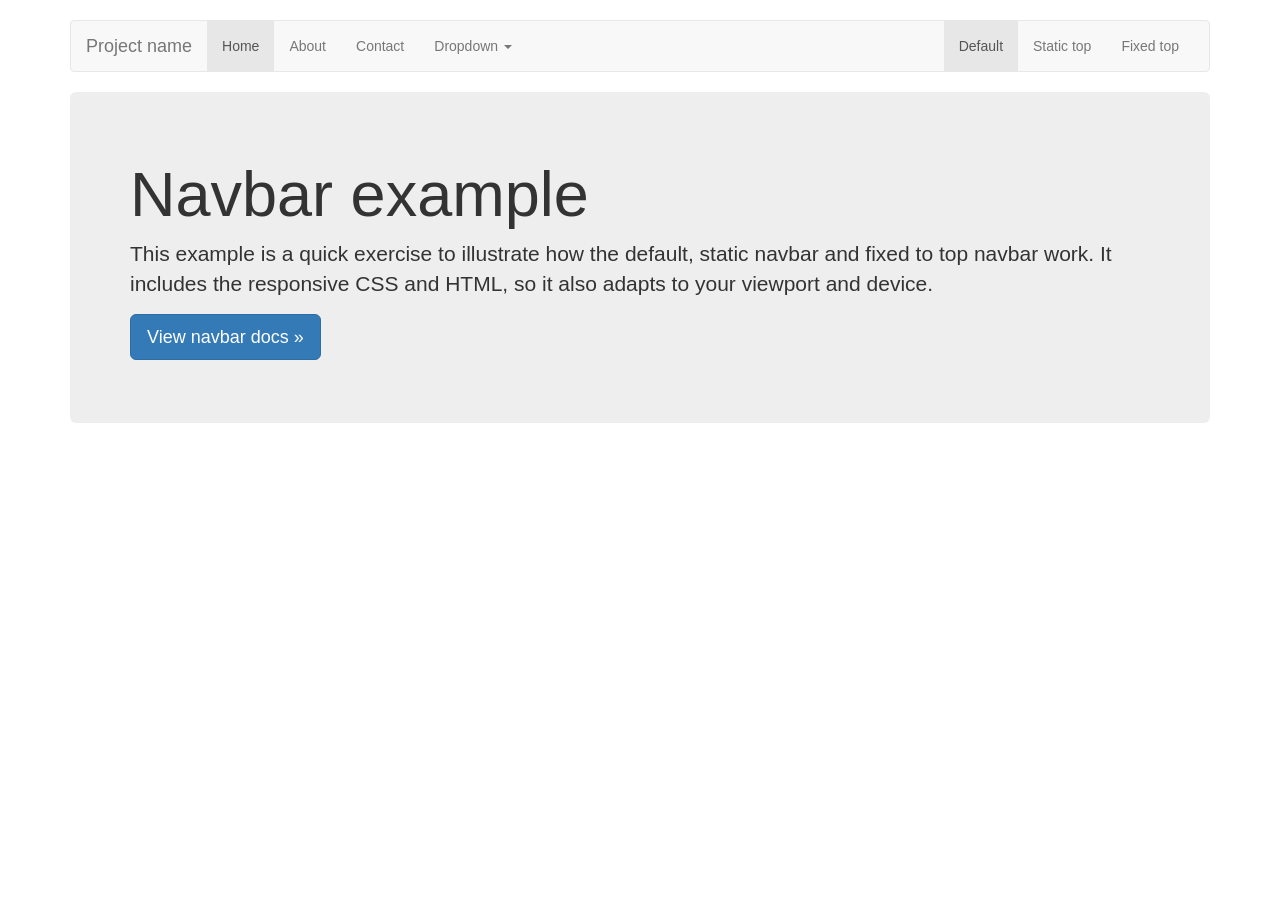
<file: bootstrap-3.3.6/docs/examples/navbar/index.html>
<!DOCTYPE html>
<html lang="en">
  <head>
    <meta charset="utf-8">
    <meta http-equiv="X-UA-Compatible" content="IE=edge">
    <meta name="viewport" content="width=device-width, initial-scale=1">
    <!-- The above 3 meta tags *must* come first in the head; any other head content must come *after* these tags -->
    <meta name="description" content="">
    <meta name="author" content="">
    <link rel="icon" href="../../favicon.ico">

    <title>Navbar Template for Bootstrap</title>

    <!-- Bootstrap core CSS -->
    <link href="../../dist/css/bootstrap.min.css" rel="stylesheet">

    <!-- IE10 viewport hack for Surface/desktop Windows 8 bug -->
    <link href="../../assets/css/ie10-viewport-bug-workaround.css" rel="stylesheet">

    <!-- Custom styles for this template -->
    <link href="navbar.css" rel="stylesheet">

    <!-- Just for debugging purposes. Don't actually copy these 2 lines! -->
    <!--[if lt IE 9]><script src="../../assets/js/ie8-responsive-file-warning.js"></script><![endif]-->
    <script src="../../assets/js/ie-emulation-modes-warning.js"></script>

    <!-- HTML5 shim and Respond.js for IE8 support of HTML5 elements and media queries -->
    <!--[if lt IE 9]>
      <script src="https://oss.maxcdn.com/html5shiv/3.7.2/html5shiv.min.js"></script>
      <script src="https://oss.maxcdn.com/respond/1.4.2/respond.min.js"></script>
    <![endif]-->
  </head>

  <body>

    <div class="container">

      <!-- Static navbar -->
      <nav class="navbar navbar-default">
        <div class="container-fluid">
          <div class="navbar-header">
            <button type="button" class="navbar-toggle collapsed" data-toggle="collapse" data-target="#navbar" aria-expanded="false" aria-controls="navbar">
              <span class="sr-only">Toggle navigation</span>
              <span class="icon-bar"></span>
              <span class="icon-bar"></span>
              <span class="icon-bar"></span>
            </button>
            <a class="navbar-brand" href="#">Project name</a>
          </div>
          <div id="navbar" class="navbar-collapse collapse">
            <ul class="nav navbar-nav">
              <li class="active"><a href="#">Home</a></li>
              <li><a href="#">About</a></li>
              <li><a href="#">Contact</a></li>
              <li class="dropdown">
                <a href="#" class="dropdown-toggle" data-toggle="dropdown" role="button" aria-haspopup="true" aria-expanded="false">Dropdown <span class="caret"></span></a>
                <ul class="dropdown-menu">
                  <li><a href="#">Action</a></li>
                  <li><a href="#">Another action</a></li>
                  <li><a href="#">Something else here</a></li>
                  <li role="separator" class="divider"></li>
                  <li class="dropdown-header">Nav header</li>
                  <li><a href="#">Separated link</a></li>
                  <li><a href="#">One more separated link</a></li>
                </ul>
              </li>
            </ul>
            <ul class="nav navbar-nav navbar-right">
              <li class="active"><a href="./">Default <span class="sr-only">(current)</span></a></li>
              <li><a href="../navbar-static-top/">Static top</a></li>
              <li><a href="../navbar-fixed-top/">Fixed top</a></li>
            </ul>
          </div><!--/.nav-collapse -->
        </div><!--/.container-fluid -->
      </nav>

      <!-- Main component for a primary marketing message or call to action -->
      <div class="jumbotron">
        <h1>Navbar example</h1>
        <p>This example is a quick exercise to illustrate how the default, static navbar and fixed to top navbar work. It includes the responsive CSS and HTML, so it also adapts to your viewport and device.</p>
        <p>
          <a class="btn btn-lg btn-primary" href="../../components/#navbar" role="button">View navbar docs &raquo;</a>
        </p>
      </div>

    </div> <!-- /container -->


    <!-- Bootstrap core JavaScript
    ================================================== -->
    <!-- Placed at the end of the document so the pages load faster -->
    <script src="https://ajax.googleapis.com/ajax/libs/jquery/1.11.3/jquery.min.js"></script>
    <script>window.jQuery || document.write('<script src="../../assets/js/vendor/jquery.min.js"><\/script>')</script>
    <script src="../../dist/js/bootstrap.min.js"></script>
    <!-- IE10 viewport hack for Surface/desktop Windows 8 bug -->
    <script src="../../assets/js/ie10-viewport-bug-workaround.js"></script>
  </body>
</html>
</file>
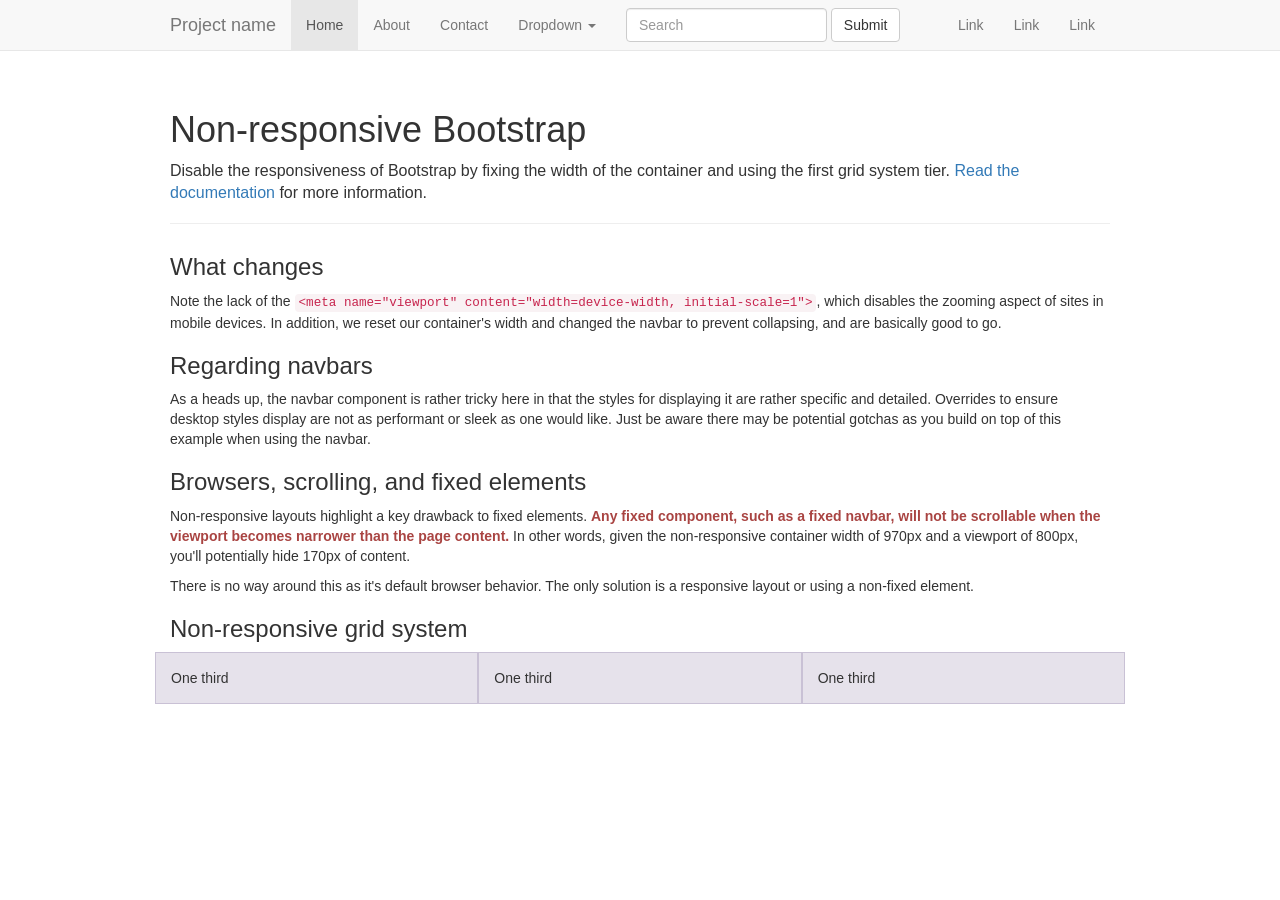
<file: bootstrap-3.3.6/docs/examples/non-responsive/index.html>
<!DOCTYPE html>
<html lang="en">
  <head>
    <meta charset="utf-8">
    <meta http-equiv="X-UA-Compatible" content="IE=edge">
    <!-- The above 2 meta tags *must* come first in the head; any other head content must come *after* these tags -->
    <meta name="description" content="">
    <meta name="author" content="">

    <!-- Note there is no responsive meta tag here -->

    <link rel="icon" href="../../favicon.ico">

    <title>Non-responsive Template for Bootstrap</title>

    <!-- Bootstrap core CSS -->
    <link href="../../dist/css/bootstrap.min.css" rel="stylesheet">

    <!-- IE10 viewport hack for Surface/desktop Windows 8 bug -->
    <link href="../../assets/css/ie10-viewport-bug-workaround.css" rel="stylesheet">

    <!-- Custom styles for this template -->
    <link href="non-responsive.css" rel="stylesheet">

    <!-- Just for debugging purposes. Don't actually copy these 2 lines! -->
    <!--[if lt IE 9]><script src="../../assets/js/ie8-responsive-file-warning.js"></script><![endif]-->
    <script src="../../assets/js/ie-emulation-modes-warning.js"></script>

    <!-- HTML5 shim and Respond.js for IE8 support of HTML5 elements and media queries -->
    <!--[if lt IE 9]>
      <script src="https://oss.maxcdn.com/html5shiv/3.7.2/html5shiv.min.js"></script>
      <script src="https://oss.maxcdn.com/respond/1.4.2/respond.min.js"></script>
    <![endif]-->
  </head>

  <body>

    <!-- Fixed navbar -->
    <nav class="navbar navbar-default navbar-fixed-top">
      <div class="container">
        <div class="navbar-header">
          <!-- The mobile navbar-toggle button can be safely removed since you do not need it in a non-responsive implementation -->
          <a class="navbar-brand" href="#">Project name</a>
        </div>
        <!-- Note that the .navbar-collapse and .collapse classes have been removed from the #navbar -->
        <div id="navbar">
          <ul class="nav navbar-nav">
            <li class="active"><a href="#">Home</a></li>
            <li><a href="#about">About</a></li>
            <li><a href="#contact">Contact</a></li>
            <li class="dropdown">
              <a href="#" class="dropdown-toggle" data-toggle="dropdown" role="button" aria-haspopup="true" aria-expanded="false">Dropdown <span class="caret"></span></a>
              <ul class="dropdown-menu">
                <li><a href="#">Action</a></li>
                <li><a href="#">Another action</a></li>
                <li><a href="#">Something else here</a></li>
                <li role="separator" class="divider"></li>
                <li class="dropdown-header">Nav header</li>
                <li><a href="#">Separated link</a></li>
                <li><a href="#">One more separated link</a></li>
              </ul>
            </li>
          </ul>
          <form class="navbar-form navbar-left" role="search">
            <div class="form-group">
              <input type="text" class="form-control" placeholder="Search">
            </div>
            <button type="submit" class="btn btn-default">Submit</button>
          </form>
          <ul class="nav navbar-nav navbar-right">
            <li><a href="#">Link</a></li>
            <li><a href="#">Link</a></li>
            <li><a href="#">Link</a></li>
          </ul>
        </div><!--/.nav-collapse -->
      </div>
    </nav>

    <div class="container">

      <div class="page-header">
        <h1>Non-responsive Bootstrap</h1>
        <p class="lead">Disable the responsiveness of Bootstrap by fixing the width of the container and using the first grid system tier. <a href="http://getbootstrap.com/getting-started/#disable-responsive">Read the documentation</a> for more information.</p>
      </div>

      <h3>What changes</h3>
      <p>Note the lack of the <code>&lt;meta name="viewport" content="width=device-width, initial-scale=1"&gt;</code>, which disables the zooming aspect of sites in mobile devices. In addition, we reset our container's width and changed the navbar to prevent collapsing, and are basically good to go.</p>

      <h3>Regarding navbars</h3>
      <p>As a heads up, the navbar component is rather tricky here in that the styles for displaying it are rather specific and detailed. Overrides to ensure desktop styles display are not as performant or sleek as one would like. Just be aware there may be potential gotchas as you build on top of this example when using the navbar.</p>

      <h3>Browsers, scrolling, and fixed elements</h3>
      <p>Non-responsive layouts highlight a key drawback to fixed elements. <strong class="text-danger">Any fixed component, such as a fixed navbar, will not be scrollable when the viewport becomes narrower than the page content.</strong> In other words, given the non-responsive container width of 970px and a viewport of 800px, you'll potentially hide 170px of content.</p>
      <p>There is no way around this as it's default browser behavior. The only solution is a responsive layout or using a non-fixed element.</p>

      <h3>Non-responsive grid system</h3>
      <div class="row">
        <div class="col-xs-4">One third</div>
        <div class="col-xs-4">One third</div>
        <div class="col-xs-4">One third</div>
      </div>

    </div> <!-- /container -->


    <!-- Bootstrap core JavaScript
    ================================================== -->
    <!-- Placed at the end of the document so the pages load faster -->
    <script src="https://ajax.googleapis.com/ajax/libs/jquery/1.11.3/jquery.min.js"></script>
    <script>window.jQuery || document.write('<script src="../../assets/js/vendor/jquery.min.js"><\/script>')</script>
    <script src="../../dist/js/bootstrap.min.js"></script>
    <!-- IE10 viewport hack for Surface/desktop Windows 8 bug -->
    <script src="../../assets/js/ie10-viewport-bug-workaround.js"></script>
  </body>
</html>
</file>
<file: bootstrap-3.3.6/docs/examples/theme/theme.css>
body {
  padding-top: 30px;
  padding-bottom: 30px;
}

.theme-dropdown .dropdown-menu {
  position: static;
  display: block;
  margin-bottom: 20px;
}

.theme-showcase > p > .btn {
  margin: 5px 0;
}

.theme-showcase .navbar .container {
  width: auto;
}
</file>
<file: style.css>
.result-content p{margin:1em; font-size: 125%;}
.form-group{margin:1em 1em 1em 1em !important;}
.nav-tabs>li.active>a, .nav-tabs>li.active>a:focus, .nav-tabs>li.active>a:hover{background-color:#eee;}
.tab-content{border:1px solid rgb(221,221,221);padding:1em;font-size:125%; background-color:#eee;}
.tab-content{border-top:0;}
.container.block{color:#fff;}
.container .row{width:100%; text-align:center;}
.container .row .col{display:inline-block; width:33%; vertical-align:top; white-space:nowrap;}
.container .row .col #bmi{background-color: #8b647f;}
.container .row .col #calories{background-color: #16ac96;}
.container .row .col #exercise{background-color: #CD553D;}
.container .row .col #map{background-color: #CD553D;}
.container .row .col.col-4{width:100%;}
.container .row .col .block{
	padding:1em; margin:1em;
	-moz-transition: all 0.2s;
  -o-transition: all 0.2s;
  -webkit-transition: all 0.2s;
  transition: all 0.2s;
  transition-property: all;
  transition-duration: 0.2s;
  transition-timing-function: initial;
  transition-delay: initial;
  box-shadow: 0px 0px 8px rgba(0, 0, 0, 0.40);
 -moz-box-shadow: 0px 0px 8px rgba(0, 0, 0, 0.40);
 -webkit-box-shadow: 0px 0px 8px rgba(0, 0, 0, 0.40);
}
.container .row .col .block:hover{
	background-color: #25353c !important;
  cursor: pointer;
	-webkit-border-top-right-radius: 50px;
  -webkit-border-bottom-left-radius: 50px;
  -moz-border-radius-topright: 50px;
  -moz-border-radius-bottomleft: 50px;
  border-top-right-radius: 50px;
  border-bottom-left-radius: 50px;
}
.container .row .col div h2{width:100%; text-align:center; margin-bottom: 20px;}
</file>
<file: bootstrap-3.3.6/docs/examples/blog/blog.css>
/*
 * Globals
 */

body {
  font-family: Georgia, "Times New Roman", Times, serif;
  color: #555;
}

h1, .h1,
h2, .h2,
h3, .h3,
h4, .h4,
h5, .h5,
h6, .h6 {
  margin-top: 0;
  font-family: "Helvetica Neue", Helvetica, Arial, sans-serif;
  font-weight: normal;
  color: #333;
}


/*
 * Override Bootstrap's default container.
 */

@media (min-width: 1200px) {
  .container {
    width: 970px;
  }
}


/*
 * Masthead for nav
 */

.blog-masthead {
  background-color: #428bca;
  -webkit-box-shadow: inset 0 -2px 5px rgba(0,0,0,.1);
          box-shadow: inset 0 -2px 5px rgba(0,0,0,.1);
}

/* Nav links */
.blog-nav-item {
  position: relative;
  display: inline-block;
  padding: 10px;
  font-weight: 500;
  color: #cdddeb;
}
.blog-nav-item:hover,
.blog-nav-item:focus {
  color: #fff;
  text-decoration: none;
}

/* Active state gets a caret at the bottom */
.blog-nav .active {
  color: #fff;
}
.blog-nav .active:after {
  position: absolute;
  bottom: 0;
  left: 50%;
  width: 0;
  height: 0;
  margin-left: -5px;
  vertical-align: middle;
  content: " ";
  border-right: 5px solid transparent;
  border-bottom: 5px solid;
  border-left: 5px solid transparent;
}


/*
 * Blog name and description
 */

.blog-header {
  padding-top: 20px;
  padding-bottom: 20px;
}
.blog-title {
  margin-top: 30px;
  margin-bottom: 0;
  font-size: 60px;
  font-weight: normal;
}
.blog-description {
  font-size: 20px;
  color: #999;
}


/*
 * Main column and sidebar layout
 */

.blog-main {
  font-size: 18px;
  line-height: 1.5;
}

/* Sidebar modules for boxing content */
.sidebar-module {
  padding: 15px;
  margin: 0 -15px 15px;
}
.sidebar-module-inset {
  padding: 15px;
  background-color: #f5f5f5;
  border-radius: 4px;
}
.sidebar-module-inset p:last-child,
.sidebar-module-inset ul:last-child,
.sidebar-module-inset ol:last-child {
  margin-bottom: 0;
}


/* Pagination */
.pager {
  margin-bottom: 60px;
  text-align: left;
}
.pager > li > a {
  width: 140px;
  padding: 10px 20px;
  text-align: center;
  border-radius: 30px;
}


/*
 * Blog posts
 */

.blog-post {
  margin-bottom: 60px;
}
.blog-post-title {
  margin-bottom: 5px;
  font-size: 40px;
}
.blog-post-meta {
  margin-bottom: 20px;
  color: #999;
}


/*
 * Footer
 */

.blog-footer {
  padding: 40px 0;
  color: #999;
  text-align: center;
  background-color: #f9f9f9;
  border-top: 1px solid #e5e5e5;
}
.blog-footer p:last-child {
  margin-bottom: 0;
}
</file>
<file: bootstrap-3.3.6/docs/examples/carousel/carousel.css>
/* GLOBAL STYLES
-------------------------------------------------- */
/* Padding below the footer and lighter body text */

body {
  padding-bottom: 40px;
  color: #5a5a5a;
}


/* CUSTOMIZE THE NAVBAR
-------------------------------------------------- */

/* Special class on .container surrounding .navbar, used for positioning it into place. */
.navbar-wrapper {
  position: absolute;
  top: 0;
  right: 0;
  left: 0;
  z-index: 20;
}

/* Flip around the padding for proper display in narrow viewports */
.navbar-wrapper > .container {
  padding-right: 0;
  padding-left: 0;
}
.navbar-wrapper .navbar {
  padding-right: 15px;
  padding-left: 15px;
}
.navbar-wrapper .navbar .container {
  width: auto;
}


/* CUSTOMIZE THE CAROUSEL
-------------------------------------------------- */

/* Carousel base class */
.carousel {
  height: 500px;
  margin-bottom: 60px;
}
/* Since positioning the image, we need to help out the caption */
.carousel-caption {
  z-index: 10;
}

/* Declare heights because of positioning of img element */
.carousel .item {
  height: 500px;
  background-color: #777;
}
.carousel-inner > .item > img {
  position: absolute;
  top: 0;
  left: 0;
  min-width: 100%;
  height: 500px;
}


/* MARKETING CONTENT
-------------------------------------------------- */

/* Center align the text within the three columns below the carousel */
.marketing .col-lg-4 {
  margin-bottom: 20px;
  text-align: center;
}
.marketing h2 {
  font-weight: normal;
}
.marketing .col-lg-4 p {
  margin-right: 10px;
  margin-left: 10px;
}


/* Featurettes
------------------------- */

.featurette-divider {
  margin: 80px 0; /* Space out the Bootstrap <hr> more */
}

/* Thin out the marketing headings */
.featurette-heading {
  font-weight: 300;
  line-height: 1;
  letter-spacing: -1px;
}


/* RESPONSIVE CSS
-------------------------------------------------- */

@media (min-width: 768px) {
  /* Navbar positioning foo */
  .navbar-wrapper {
    margin-top: 20px;
  }
  .navbar-wrapper .container {
    padding-right: 15px;
    padding-left: 15px;
  }
  .navbar-wrapper .navbar {
    padding-right: 0;
    padding-left: 0;
  }

  /* The navbar becomes detached from the top, so we round the corners */
  .navbar-wrapper .navbar {
    border-radius: 4px;
  }

  /* Bump up size of carousel content */
  .carousel-caption p {
    margin-bottom: 20px;
    font-size: 21px;
    line-height: 1.4;
  }

  .featurette-heading {
    font-size: 50px;
  }
}

@media (min-width: 992px) {
  .featurette-heading {
    margin-top: 120px;
  }
}
</file>
<file: bootstrap-3.3.6/docs/examples/cover/cover.css>
/*
 * Globals
 */

/* Links */
a,
a:focus,
a:hover {
  color: #fff;
}

/* Custom default button */
.btn-default,
.btn-default:hover,
.btn-default:focus {
  color: #333;
  text-shadow: none; /* Prevent inheritence from `body` */
  background-color: #fff;
  border: 1px solid #fff;
}


/*
 * Base structure
 */

html,
body {
  height: 100%;
  background-color: #333;
}
body {
  color: #fff;
  text-align: center;
  text-shadow: 0 1px 3px rgba(0,0,0,.5);
}

/* Extra markup and styles for table-esque vertical and horizontal centering */
.site-wrapper {
  display: table;
  width: 100%;
  height: 100%; /* For at least Firefox */
  min-height: 100%;
  -webkit-box-shadow: inset 0 0 100px rgba(0,0,0,.5);
          box-shadow: inset 0 0 100px rgba(0,0,0,.5);
}
.site-wrapper-inner {
  display: table-cell;
  vertical-align: top;
}
.cover-container {
  margin-right: auto;
  margin-left: auto;
}

/* Padding for spacing */
.inner {
  padding: 30px;
}


/*
 * Header
 */
.masthead-brand {
  margin-top: 10px;
  margin-bottom: 10px;
}

.masthead-nav > li {
  display: inline-block;
}
.masthead-nav > li + li {
  margin-left: 20px;
}
.masthead-nav > li > a {
  padding-right: 0;
  padding-left: 0;
  font-size: 16px;
  font-weight: bold;
  color: #fff; /* IE8 proofing */
  color: rgba(255,255,255,.75);
  border-bottom: 2px solid transparent;
}
.masthead-nav > li > a:hover,
.masthead-nav > li > a:focus {
  background-color: transparent;
  border-bottom-color: #a9a9a9;
  border-bottom-color: rgba(255,255,255,.25);
}
.masthead-nav > .active > a,
.masthead-nav > .active > a:hover,
.masthead-nav > .active > a:focus {
  color: #fff;
  border-bottom-color: #fff;
}

@media (min-width: 768px) {
  .masthead-brand {
    float: left;
  }
  .masthead-nav {
    float: right;
  }
}


/*
 * Cover
 */

.cover {
  padding: 0 20px;
}
.cover .btn-lg {
  padding: 10px 20px;
  font-weight: bold;
}


/*
 * Footer
 */

.mastfoot {
  color: #999; /* IE8 proofing */
  color: rgba(255,255,255,.5);
}


/*
 * Affix and center
 */

@media (min-width: 768px) {
  /* Pull out the header and footer */
  .masthead {
    position: fixed;
    top: 0;
  }
  .mastfoot {
    position: fixed;
    bottom: 0;
  }
  /* Start the vertical centering */
  .site-wrapper-inner {
    vertical-align: middle;
  }
  /* Handle the widths */
  .masthead,
  .mastfoot,
  .cover-container {
    width: 100%; /* Must be percentage or pixels for horizontal alignment */
  }
}

@media (min-width: 992px) {
  .masthead,
  .mastfoot,
  .cover-container {
    width: 700px;
  }
}
</file>
<file: bootstrap-3.3.6/docs/examples/dashboard/dashboard.css>
/*
 * Base structure
 */

/* Move down content because we have a fixed navbar that is 50px tall */
body {
  padding-top: 50px;
}


/*
 * Global add-ons
 */

.sub-header {
  padding-bottom: 10px;
  border-bottom: 1px solid #eee;
}

/*
 * Top navigation
 * Hide default border to remove 1px line.
 */
.navbar-fixed-top {
  border: 0;
}

/*
 * Sidebar
 */

/* Hide for mobile, show later */
.sidebar {
  display: none;
}
@media (min-width: 768px) {
  .sidebar {
    position: fixed;
    top: 51px;
    bottom: 0;
    left: 0;
    z-index: 1000;
    display: block;
    padding: 20px;
    overflow-x: hidden;
    overflow-y: auto; /* Scrollable contents if viewport is shorter than content. */
    background-color: #f5f5f5;
    border-right: 1px solid #eee;
  }
}

/* Sidebar navigation */
.nav-sidebar {
  margin-right: -21px; /* 20px padding + 1px border */
  margin-bottom: 20px;
  margin-left: -20px;
}
.nav-sidebar > li > a {
  padding-right: 20px;
  padding-left: 20px;
}
.nav-sidebar > .active > a,
.nav-sidebar > .active > a:hover,
.nav-sidebar > .active > a:focus {
  color: #fff;
  background-color: #428bca;
}


/*
 * Main content
 */

.main {
  padding: 20px;
}
@media (min-width: 768px) {
  .main {
    padding-right: 40px;
    padding-left: 40px;
  }
}
.main .page-header {
  margin-top: 0;
}


/*
 * Placeholder dashboard ideas
 */

.placeholders {
  margin-bottom: 30px;
  text-align: center;
}
.placeholders h4 {
  margin-bottom: 0;
}
.placeholder {
  margin-bottom: 20px;
}
.placeholder img {
  display: inline-block;
  border-radius: 50%;
}
</file>
<file: bootstrap-3.3.6/docs/examples/grid/grid.css>
h4 {
  margin-top: 25px;
}
.row {
  margin-bottom: 20px;
}
.row .row {
  margin-top: 10px;
  margin-bottom: 0;
}
[class*="col-"] {
  padding-top: 15px;
  padding-bottom: 15px;
  background-color: #eee;
  background-color: rgba(86,61,124,.15);
  border: 1px solid #ddd;
  border: 1px solid rgba(86,61,124,.2);
}

hr {
  margin-top: 40px;
  margin-bottom: 40px;
}
</file>
<file: bootstrap-3.3.6/docs/examples/jumbotron-narrow/jumbotron-narrow.css>
/* Space out content a bit */
body {
  padding-top: 20px;
  padding-bottom: 20px;
}

/* Everything but the jumbotron gets side spacing for mobile first views */
.header,
.marketing,
.footer {
  padding-right: 15px;
  padding-left: 15px;
}

/* Custom page header */
.header {
  padding-bottom: 20px;
  border-bottom: 1px solid #e5e5e5;
}
/* Make the masthead heading the same height as the navigation */
.header h3 {
  margin-top: 0;
  margin-bottom: 0;
  line-height: 40px;
}

/* Custom page footer */
.footer {
  padding-top: 19px;
  color: #777;
  border-top: 1px solid #e5e5e5;
}

/* Customize container */
@media (min-width: 768px) {
  .container {
    max-width: 730px;
  }
}
.container-narrow > hr {
  margin: 30px 0;
}

/* Main marketing message and sign up button */
.jumbotron {
  text-align: center;
  border-bottom: 1px solid #e5e5e5;
}
.jumbotron .btn {
  padding: 14px 24px;
  font-size: 21px;
}

/* Supporting marketing content */
.marketing {
  margin: 40px 0;
}
.marketing p + h4 {
  margin-top: 28px;
}

/* Responsive: Portrait tablets and up */
@media screen and (min-width: 768px) {
  /* Remove the padding we set earlier */
  .header,
  .marketing,
  .footer {
    padding-right: 0;
    padding-left: 0;
  }
  /* Space out the masthead */
  .header {
    margin-bottom: 30px;
  }
  /* Remove the bottom border on the jumbotron for visual effect */
  .jumbotron {
    border-bottom: 0;
  }
}
</file>
<file: bootstrap-3.3.6/docs/examples/jumbotron/jumbotron.css>
/* Move down content because we have a fixed navbar that is 50px tall */
body {
  padding-top: 50px;
  padding-bottom: 20px;
}
</file>
<file: bootstrap-3.3.6/docs/examples/justified-nav/justified-nav.css>
body {
  padding-top: 20px;
}

.footer {
  padding-top: 40px;
  padding-bottom: 40px;
  margin-top: 40px;
  border-top: 1px solid #eee;
}

/* Main marketing message and sign up button */
.jumbotron {
  text-align: center;
  background-color: transparent;
}
.jumbotron .btn {
  padding: 14px 24px;
  font-size: 21px;
}

/* Customize the nav-justified links to be fill the entire space of the .navbar */

.nav-justified {
  background-color: #eee;
  border: 1px solid #ccc;
  border-radius: 5px;
}
.nav-justified > li > a {
  padding-top: 15px;
  padding-bottom: 15px;
  margin-bottom: 0;
  font-weight: bold;
  color: #777;
  text-align: center;
  background-color: #e5e5e5; /* Old browsers */
  background-image: -webkit-gradient(linear, left top, left bottom, from(#f5f5f5), to(#e5e5e5));
  background-image: -webkit-linear-gradient(top, #f5f5f5 0%, #e5e5e5 100%);
  background-image:      -o-linear-gradient(top, #f5f5f5 0%, #e5e5e5 100%);
  background-image:         linear-gradient(to bottom, #f5f5f5 0%,#e5e5e5 100%);
  filter: progid:DXImageTransform.Microsoft.gradient( startColorstr='#f5f5f5', endColorstr='#e5e5e5',GradientType=0 ); /* IE6-9 */
  background-repeat: repeat-x; /* Repeat the gradient */
  border-bottom: 1px solid #d5d5d5;
}
.nav-justified > .active > a,
.nav-justified > .active > a:hover,
.nav-justified > .active > a:focus {
  background-color: #ddd;
  background-image: none;
  -webkit-box-shadow: inset 0 3px 7px rgba(0,0,0,.15);
          box-shadow: inset 0 3px 7px rgba(0,0,0,.15);
}
.nav-justified > li:first-child > a {
  border-radius: 5px 5px 0 0;
}
.nav-justified > li:last-child > a {
  border-bottom: 0;
  border-radius: 0 0 5px 5px;
}

@media (min-width: 768px) {
  .nav-justified {
    max-height: 52px;
  }
  .nav-justified > li > a {
    border-right: 1px solid #d5d5d5;
    border-left: 1px solid #fff;
  }
  .nav-justified > li:first-child > a {
    border-left: 0;
    border-radius: 5px 0 0 5px;
  }
  .nav-justified > li:last-child > a {
    border-right: 0;
    border-radius: 0 5px 5px 0;
  }
}

/* Responsive: Portrait tablets and up */
@media screen and (min-width: 768px) {
  /* Remove the padding we set earlier */
  .masthead,
  .marketing,
  .footer {
    padding-right: 0;
    padding-left: 0;
  }
}
</file>
<file: bootstrap-3.3.6/docs/examples/navbar-fixed-top/navbar-fixed-top.css>
body {
  min-height: 2000px;
  padding-top: 70px;
}
</file>
<file: bootstrap-3.3.6/docs/examples/navbar-static-top/navbar-static-top.css>
body {
  min-height: 2000px;
}

.navbar-static-top {
  margin-bottom: 19px;
}
</file>
<file: bootstrap-3.3.6/docs/examples/navbar/navbar.css>
body {
  padding-top: 20px;
  padding-bottom: 20px;
}

.navbar {
  margin-bottom: 20px;
}
</file>
<file: bootstrap-3.3.6/docs/examples/non-responsive/non-responsive.css>
/* Template-specific stuff
 *
 * Customizations just for the template; these are not necessary for anything
 * with disabling the responsiveness.
 */

/* Account for fixed navbar */
body {
  padding-top: 70px;
  padding-bottom: 30px;
}

body,
.navbar-fixed-top,
.navbar-fixed-bottom {
  min-width: 970px;
}

/* Don't let the lead text change font-size. */
.lead {
  font-size: 16px;
}

/* Finesse the page header spacing */
.page-header {
  margin-bottom: 30px;
}
.page-header .lead {
  margin-bottom: 10px;
}


/* Non-responsive overrides
 *
 * Utilize the following CSS to disable the responsive-ness of the container,
 * grid system, and navbar.
 */

/* Reset the container */
.container {
  width: 970px;
  max-width: none !important;
}

/* Demonstrate the grids */
.col-xs-4 {
  padding-top: 15px;
  padding-bottom: 15px;
  background-color: #eee;
  background-color: rgba(86,61,124,.15);
  border: 1px solid #ddd;
  border: 1px solid rgba(86,61,124,.2);
}

.container .navbar-header,
.container .navbar-collapse {
  margin-right: 0;
  margin-left: 0;
}

/* Always float the navbar header */
.navbar-header {
  float: left;
}

/* Undo the collapsing navbar */
.navbar-collapse {
  display: block !important;
  height: auto !important;
  padding-bottom: 0;
  overflow: visible !important;
  visibility: visible !important;
}

.navbar-toggle {
  display: none;
}
.navbar-collapse {
  border-top: 0;
}

.navbar-brand {
  margin-left: -15px;
}

/* Always apply the floated nav */
.navbar-nav {
  float: left;
  margin: 0;
}
.navbar-nav > li {
  float: left;
}
.navbar-nav > li > a {
  padding: 15px;
}

/* Redeclare since we override the float above */
.navbar-nav.navbar-right {
  float: right;
}

/* Undo custom dropdowns */
.navbar .navbar-nav .open .dropdown-menu {
  position: absolute;
  float: left;
  background-color: #fff;
  border: 1px solid #ccc;
  border: 1px solid rgba(0, 0, 0, .15);
  border-width: 0 1px 1px;
  border-radius: 0 0 4px 4px;
  -webkit-box-shadow: 0 6px 12px rgba(0, 0, 0, .175);
          box-shadow: 0 6px 12px rgba(0, 0, 0, .175);
}
.navbar-default .navbar-nav .open .dropdown-menu > li > a {
  color: #333;
}
.navbar .navbar-nav .open .dropdown-menu > li > a:hover,
.navbar .navbar-nav .open .dropdown-menu > li > a:focus,
.navbar .navbar-nav .open .dropdown-menu > .active > a,
.navbar .navbar-nav .open .dropdown-menu > .active > a:hover,
.navbar .navbar-nav .open .dropdown-menu > .active > a:focus {
  color: #fff !important;
  background-color: #428bca !important;
}
.navbar .navbar-nav .open .dropdown-menu > .disabled > a,
.navbar .navbar-nav .open .dropdown-menu > .disabled > a:hover,
.navbar .navbar-nav .open .dropdown-menu > .disabled > a:focus {
  color: #999 !important;
  background-color: transparent !important;
}

/* Undo form expansion */
.navbar-form {
  float: left;
  width: auto;
  padding-top: 0;
  padding-bottom: 0;
  margin-right: 0;
  margin-left: 0;
  border: 0;
  -webkit-box-shadow: none;
          box-shadow: none;
}

/* Copy-pasted from forms.less since we mixin the .form-inline styles. */
.navbar-form .form-group {
  display: inline-block;
  margin-bottom: 0;
  vertical-align: middle;
}

.navbar-form .form-control {
  display: inline-block;
  width: auto;
  vertical-align: middle;
}

.navbar-form .form-control-static {
  display: inline-block;
}

.navbar-form .input-group {
  display: inline-table;
  vertical-align: middle;
}

.navbar-form .input-group .input-group-addon,
.navbar-form .input-group .input-group-btn,
.navbar-form .input-group .form-control {
  width: auto;
}

.navbar-form .input-group > .form-control {
  width: 100%;
}

.navbar-form .control-label {
  margin-bottom: 0;
  vertical-align: middle;
}

.navbar-form .radio,
.navbar-form .checkbox {
  display: inline-block;
  margin-top: 0;
  margin-bottom: 0;
  vertical-align: middle;
}

.navbar-form .radio label,
.navbar-form .checkbox label {
  padding-left: 0;
}

.navbar-form .radio input[type="radio"],
.navbar-form .checkbox input[type="checkbox"] {
  position: relative;
  margin-left: 0;
}

.navbar-form .has-feedback .form-control-feedback {
  top: 0;
}

/* Undo inline form compaction on small screens */
.form-inline .form-group {
  display: inline-block;
  margin-bottom: 0;
  vertical-align: middle;
}

.form-inline .form-control {
  display: inline-block;
  width: auto;
  vertical-align: middle;
}

.form-inline .form-control-static {
  display: inline-block;
}

.form-inline .input-group {
  display: inline-table;
  vertical-align: middle;
}
.form-inline .input-group .input-group-addon,
.form-inline .input-group .input-group-btn,
.form-inline .input-group .form-control {
  width: auto;
}

.form-inline .input-group > .form-control {
  width: 100%;
}

.form-inline .control-label {
  margin-bottom: 0;
  vertical-align: middle;
}

.form-inline .radio,
.form-inline .checkbox {
  display: inline-block;
  margin-top: 0;
  margin-bottom: 0;
  vertical-align: middle;
}
.form-inline .radio label,
.form-inline .checkbox label {
  padding-left: 0;
}

.form-inline .radio input[type="radio"],
.form-inline .checkbox input[type="checkbox"] {
  position: relative;
  margin-left: 0;
}

.form-inline .has-feedback .form-control-feedback {
  top: 0;
}
</file>
<file: bootstrap-3.3.6/docs/assets/css/ie10-viewport-bug-workaround.css>
/*!
 * IE10 viewport hack for Surface/desktop Windows 8 bug
 * Copyright 2014-2015 Twitter, Inc.
 * Licensed under MIT (https://github.com/twbs/bootstrap/blob/master/LICENSE)
 */

/*
 * See the Getting Started docs for more information:
 * http://getbootstrap.com/getting-started/#support-ie10-width
 */
@-webkit-viewport { width: device-width; }
@-moz-viewport    { width: device-width; }
@-ms-viewport     { width: device-width; }
@-o-viewport      { width: device-width; }
@viewport         { width: device-width; }
</file>
<file: bootstrap-3.3.6/js/tests/vendor/qunit.css>
/*!
 * QUnit 1.17.1
 * http://qunitjs.com/
 *
 * Copyright jQuery Foundation and other contributors
 * Released under the MIT license
 * http://jquery.org/license
 *
 * Date: 2015-01-20T19:39Z
 */

/** Font Family and Sizes */

#qunit-tests, #qunit-header, #qunit-banner, #qunit-testrunner-toolbar, #qunit-userAgent, #qunit-testresult {
	font-family: "Helvetica Neue Light", "HelveticaNeue-Light", "Helvetica Neue", Calibri, Helvetica, Arial, sans-serif;
}

#qunit-testrunner-toolbar, #qunit-userAgent, #qunit-testresult, #qunit-tests li { font-size: small; }
#qunit-tests { font-size: smaller; }


/** Resets */

#qunit-tests, #qunit-header, #qunit-banner, #qunit-userAgent, #qunit-testresult, #qunit-modulefilter {
	margin: 0;
	padding: 0;
}


/** Header */

#qunit-header {
	padding: 0.5em 0 0.5em 1em;

	color: #8699A4;
	background-color: #0D3349;

	font-size: 1.5em;
	line-height: 1em;
	font-weight: 400;

	border-radius: 5px 5px 0 0;
}

#qunit-header a {
	text-decoration: none;
	color: #C2CCD1;
}

#qunit-header a:hover,
#qunit-header a:focus {
	color: #FFF;
}

#qunit-testrunner-toolbar label {
	display: inline-block;
	padding: 0 0.5em 0 0.1em;
}

#qunit-banner {
	height: 5px;
}

#qunit-testrunner-toolbar {
	padding: 0.5em 1em 0.5em 1em;
	color: #5E740B;
	background-color: #EEE;
	overflow: hidden;
}

#qunit-userAgent {
	padding: 0.5em 1em 0.5em 1em;
	background-color: #2B81AF;
	color: #FFF;
	text-shadow: rgba(0, 0, 0, 0.5) 2px 2px 1px;
}

#qunit-modulefilter-container {
	float: right;
	padding: 0.2em;
}

.qunit-url-config {
	display: inline-block;
	padding: 0.1em;
}

.qunit-filter {
	display: block;
	float: right;
	margin-left: 1em;
}

/** Tests: Pass/Fail */

#qunit-tests {
	list-style-position: inside;
}

#qunit-tests li {
	padding: 0.4em 1em 0.4em 1em;
	border-bottom: 1px solid #FFF;
	list-style-position: inside;
}

#qunit-tests > li {
	display: none;
}

#qunit-tests li.running,
#qunit-tests li.pass,
#qunit-tests li.fail,
#qunit-tests li.skipped {
	display: list-item;
}

#qunit-tests.hidepass li.running,
#qunit-tests.hidepass li.pass {
	display: none;
}

#qunit-tests li strong {
	cursor: pointer;
}

#qunit-tests li.skipped strong {
	cursor: default;
}

#qunit-tests li a {
	padding: 0.5em;
	color: #C2CCD1;
	text-decoration: none;
}
#qunit-tests li a:hover,
#qunit-tests li a:focus {
	color: #000;
}

#qunit-tests li .runtime {
	float: right;
	font-size: smaller;
}

.qunit-assert-list {
	margin-top: 0.5em;
	padding: 0.5em;

	background-color: #FFF;

	border-radius: 5px;
}

.qunit-collapsed {
	display: none;
}

#qunit-tests table {
	border-collapse: collapse;
	margin-top: 0.2em;
}

#qunit-tests th {
	text-align: right;
	vertical-align: top;
	padding: 0 0.5em 0 0;
}

#qunit-tests td {
	vertical-align: top;
}

#qunit-tests pre {
	margin: 0;
	white-space: pre-wrap;
	word-wrap: break-word;
}

#qunit-tests del {
	background-color: #E0F2BE;
	color: #374E0C;
	text-decoration: none;
}

#qunit-tests ins {
	background-color: #FFCACA;
	color: #500;
	text-decoration: none;
}

/*** Test Counts */

#qunit-tests b.counts                       { color: #000; }
#qunit-tests b.passed                       { color: #5E740B; }
#qunit-tests b.failed                       { color: #710909; }

#qunit-tests li li {
	padding: 5px;
	background-color: #FFF;
	border-bottom: none;
	list-style-position: inside;
}

/*** Passing Styles */

#qunit-tests li li.pass {
	color: #3C510C;
	background-color: #FFF;
	border-left: 10px solid #C6E746;
}

#qunit-tests .pass                          { color: #528CE0; background-color: #D2E0E6; }
#qunit-tests .pass .test-name               { color: #366097; }

#qunit-tests .pass .test-actual,
#qunit-tests .pass .test-expected           { color: #999; }

#qunit-banner.qunit-pass                    { background-color: #C6E746; }

/*** Failing Styles */

#qunit-tests li li.fail {
	color: #710909;
	background-color: #FFF;
	border-left: 10px solid #EE5757;
	white-space: pre;
}

#qunit-tests > li:last-child {
	border-radius: 0 0 5px 5px;
}

#qunit-tests .fail                          { color: #000; background-color: #EE5757; }
#qunit-tests .fail .test-name,
#qunit-tests .fail .module-name             { color: #000; }

#qunit-tests .fail .test-actual             { color: #EE5757; }
#qunit-tests .fail .test-expected           { color: #008000; }

#qunit-banner.qunit-fail                    { background-color: #EE5757; }

/*** Skipped tests */

#qunit-tests .skipped {
	background-color: #EBECE9;
}

#qunit-tests .qunit-skipped-label {
	background-color: #F4FF77;
	display: inline-block;
	font-style: normal;
	color: #366097;
	line-height: 1.8em;
	padding: 0 0.5em;
	margin: -0.4em 0.4em -0.4em 0;
}

/** Result */

#qunit-testresult {
	padding: 0.5em 1em 0.5em 1em;

	color: #2B81AF;
	background-color: #D2E0E6;

	border-bottom: 1px solid #FFF;
}
#qunit-testresult .module-name {
	font-weight: 700;
}

/** Fixture */

#qunit-fixture {
	position: absolute;
	top: -10000px;
	left: -10000px;
	width: 1000px;
	height: 1000px;
}
</file>
